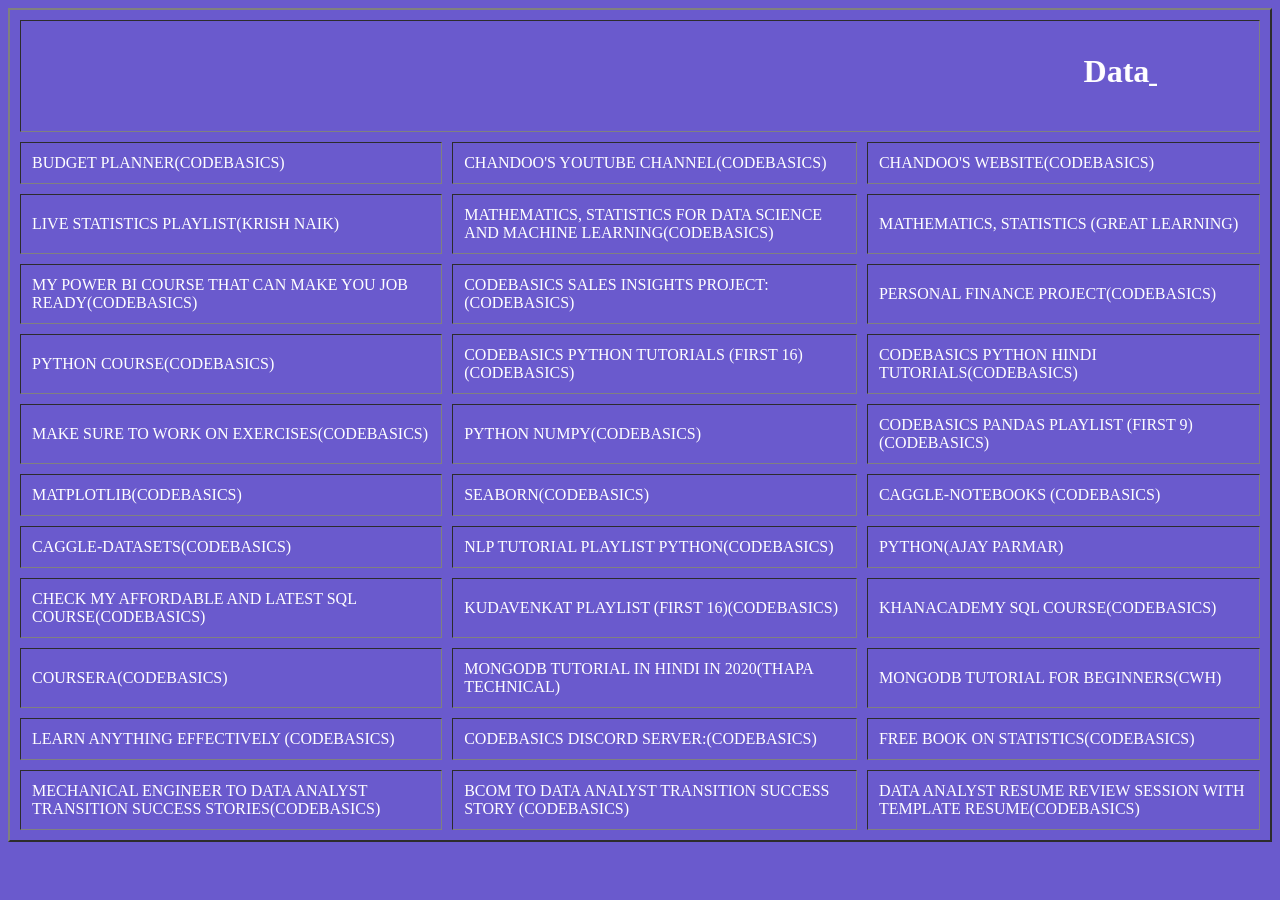
<file: DA_Prepration/index.html>
﻿<!doctype html>

<html>
<head>

<title> Data_Analyst_Preparation </title>
<meta http-equiv="Content-Type" content="text/html; charset=utf-8" />
<style type="text/css">

body {background-color:SlateBlue ;
}
h1 {color: white;}
td {color: white;}
h1 {bold;}
h3 {white}

</style>

</head>

<body> 


</body>


<table  align="center"  border="2" cellpadding="11" cellspacing="10">

<tr>
<th colspan="5"> <h1> <marquee width = "85%">Data_Analyst_Preparation Praveen Kumar Singh Lucknow Uttar Pradesh, Email. praveensingh.dsm@live.com   </marquee> </h1> </th>
</tr>

<! Week 1 and 2: Excel and Statistics>

<tr>
<td><a href="https://www.vertex42.com/ExcelTemplates/budgets.html" target="New" style="text-decoration:none; color: white;"> BUDGET PLANNER(CODEBASICS) </td>
<td><a href="https://www.youtube.com/channel/UC8uU_wruBMHeeRma49dtZKA" target="New" style="text-decoration:none; color: white;"> CHANDOO'S YOUTUBE CHANNEL(CODEBASICS) </td>
<td><a href="https://chandoo.org/" target="New" style="text-decoration:none; color: white;"> CHANDOO'S WEBSITE(CODEBASICS) </td>

</tr>

<tr>
<td><a href="https://www.youtube.com/watch?v=11unm2hmvOQ&list=PLZoTAELRMXVMgtxAboeAx-D9qbnY94Yay" target="New" style="text-decoration:none; color: white;"> LIVE STATISTICS PLAYLIST(KRISH NAIK) </td>
<td><a href="https://www.youtube.com/watch?v=uzDO-wnDY7w&list=PLPbgcxheSpE3Aba8g3hVxl0gcocgQpLoA" target="New" style="text-decoration:none; color: white;"> MATHEMATICS, STATISTICS FOR DATA SCIENCE AND MACHINE LEARNING(CODEBASICS) </td>
<td><a href="https://www.youtube.com/watch?v=innk6tpRCW0" target="New" style="text-decoration:none; color: white;"> MATHEMATICS, STATISTICS (GREAT LEARNING) </td>

</tr>



<!Week 3, 4, 5: BI tools>

<tr>
<td><a href="https://codebasics.io/courses/power-bi-data-analysis-with-end-to-end-project" target="New" style="text-decoration:none; color: white;">MY POWER BI COURSE THAT CAN MAKE YOU JOB READY(CODEBASICS) </td>
<td><a href="https://www.youtube.com/playlist?list=PLeo1K3hjS3uva8pk1FI3iK9kCOKQdz1I9" target="New" style="text-decoration:none; color: white;"> CODEBASICS SALES INSIGHTS PROJECT: (CODEBASICS) </td>
<td><a href="https://www.youtube.com/watch?v=pqSoCa2NGj4" target="New" style="text-decoration:none; color: white;"> PERSONAL FINANCE PROJECT(CODEBASICS) </td>

</tr>



<!Week 6 and 7: Python>

<tr>
<td><a href="https://codebasics.io/courses/python-for-beginner-and-intermediate-learners" target="New" style="text-decoration:none; color: white;"> PYTHON COURSE(CODEBASICS) </td>
<td> <a href="https://www.youtube.com/playlist?list=PLeo1K3hjS3uv5U-Lmlnucd7gqF-3ehIh0" target="New" style="text-decoration:none; color: white;">CODEBASICS PYTHON TUTORIALS (FIRST 16)(CODEBASICS)
<td><a href="https://www.youtube.com/playlist?list=PLPbgcxheSpE1DJKfdko58_AIZRIT0TjpO" target="New" style="text-decoration:none; color: white;"> CODEBASICS PYTHON HINDI TUTORIALS(CODEBASICS)</td>
</tr>

<!Week 8, 9: Numpy, Pandas, Data Visualization Libraries>

<tr>
<td> <a href="https://github.com/codebasics/py/tree/master/Basics/Hindi" target="New" style="text-decoration:none; color: white;">MAKE SURE TO WORK ON EXERCISES(CODEBASICS) </td>
<td><a href="https://codebasics.io/courses/python-for-beginner-and-intermediate-learners" target="New" style="text-decoration:none; color: white;"> PYTHON NUMPY(CODEBASICS) </td>
<td><a href="https://www.youtube.com/playlist?list=PLeo1K3hjS3uuASpe-1LjfG5f14Bnozjwy" target="New" style="text-decoration:none; color: white;"> CODEBASICS PANDAS PLAYLIST (FIRST 9)(CODEBASICS) </td>
</tr>


<tr>
<td><a href="https://www.youtube.com/playlist?list=PL93zkmpfa3gVcFXZKVG9eRRT_V1vtR2EF" target="New" style="text-decoration:none; color: white;"> MATPLOTLIB(CODEBASICS) </td>
<td><a href="https://www.youtube.com/playlist?list=PLJIOr9Je9wzHT-ptgfelpt2Nyx4VGX_j9" target="New" style="text-decoration:none; color: white;"> SEABORN(CODEBASICS) </td>
<td><a href="https://www.kaggle.com/code" target="New" style="text-decoration:none; color: white;"> CAGGLE-NOTEBOOKS (CODEBASICS) </td>
</tr>

<tr>
<td><a href="https://www.kaggle.com/code" target="New" style="text-decoration:none; color: white;"> CAGGLE-DATASETS(CODEBASICS) </td>
<td><a href="https://www.youtube.com/playlist?list=PLeo1K3hjS3uuvuAXhYjV2lMEShq2UYSwX" target="New" style="text-decoration:none; color: white;"> NLP TUTORIAL PLAYLIST PYTHON(CODEBASICS) </td>
<td><a href="https://www.youtube.com/playlist?list=PL93zkmpfa3gVcFXZKVG9eRRT_V1vtR2EF" target="New" style="text-decoration:none; color: white;"> PYTHON(AJAY PARMAR) </td>
</tr>

<!Week 10, 11, 12: SQL & MongoDB>

<tr>
<td> <a href="https://codebasics.io/courses/sql-beginner-to-advanced-for-data-professionals" target="New" style="text-decoration:none; color: white;">CHECK MY AFFORDABLE AND LATEST SQL COURSE(CODEBASICS) </td>
<td><a href="https://www.youtube.com/playlist?list=PL08903FB7ACA1C2FB" target="New" style="text-decoration:none; color: white;"> KUDAVENKAT PLAYLIST (FIRST 16)(CODEBASICS) </td>
<td><a href="https://www.khanacademy.org/computing/computer-programming/sql" target="New" style="text-decoration:none; color: white;"> KHANACADEMY SQL COURSE(CODEBASICS) </td>
</tr>


<tr>
<td> <a href="https://www.coursera.org/learn/introduction-mongodb" target="New" style="text-decoration:none; color: white;">COURSERA(CODEBASICS) </td>
<td><a href="https://www.youtube.com/playlist?list=PLwGdqUZWnOp1P9xSsJg7g3AY0CUjs-WOa" target="New" style="text-decoration:none; color: white;">MONGODB TUTORIAL IN HINDI IN 2020(THAPA TECHNICAL) </td>
<td><a href="https://www.youtube.com/watch?v=oSIv-E60NiU" target="New" style="text-decoration:none; color: white;"> MONGODB TUTORIAL FOR BEGINNERS(CWH) </td>
</tr>

<!Soft skills>
<tr>
<td> <a href="https://www.youtube.com/watch?v=yZFrSDjRvjk" target="New" style="text-decoration:none; color: white;">LEARN ANYTHING EFFECTIVELY (CODEBASICS) </td>
<td><a href="https://discord.com/invite/r42Kbuk" target="New" style="text-decoration:none; color: white;">CODEBASICS DISCORD SERVER:(CODEBASICS) </td>
<!Books and other resources>
<td><a href="http://greenteapress.com/thinkstats/thinkstats.pdf" target="New" style="text-decoration:none; color: white;"> FREE BOOK ON STATISTICS(CODEBASICS) </td>
</tr>


<tr>
<td><a href="https://youtu.be/34-RThWWRHM https://www.youtube.com/watch?" target="New" style="text-decoration:none; color: white;"> MECHANICAL ENGINEER TO DATA ANALYST TRANSITION SUCCESS STORIES(CODEBASICS) </td>
<td><a href="https://youtu.be/lqEzYDuTnvU" target="New" style="text-decoration:none; color: white;"> BCOM TO DATA ANALYST TRANSITION SUCCESS STORY (CODEBASICS) </td>
<!Resume Guidance>
<td><a href=https://www.youtube.com/watch?v=YKPFQUvckU0" target="New" style="text-decoration:none; color: white;"> DATA ANALYST RESUME REVIEW SESSION WITH TEMPLATE RESUME(CODEBASICS) </td>
</tr>

</table>

</body>
</html>
</file>
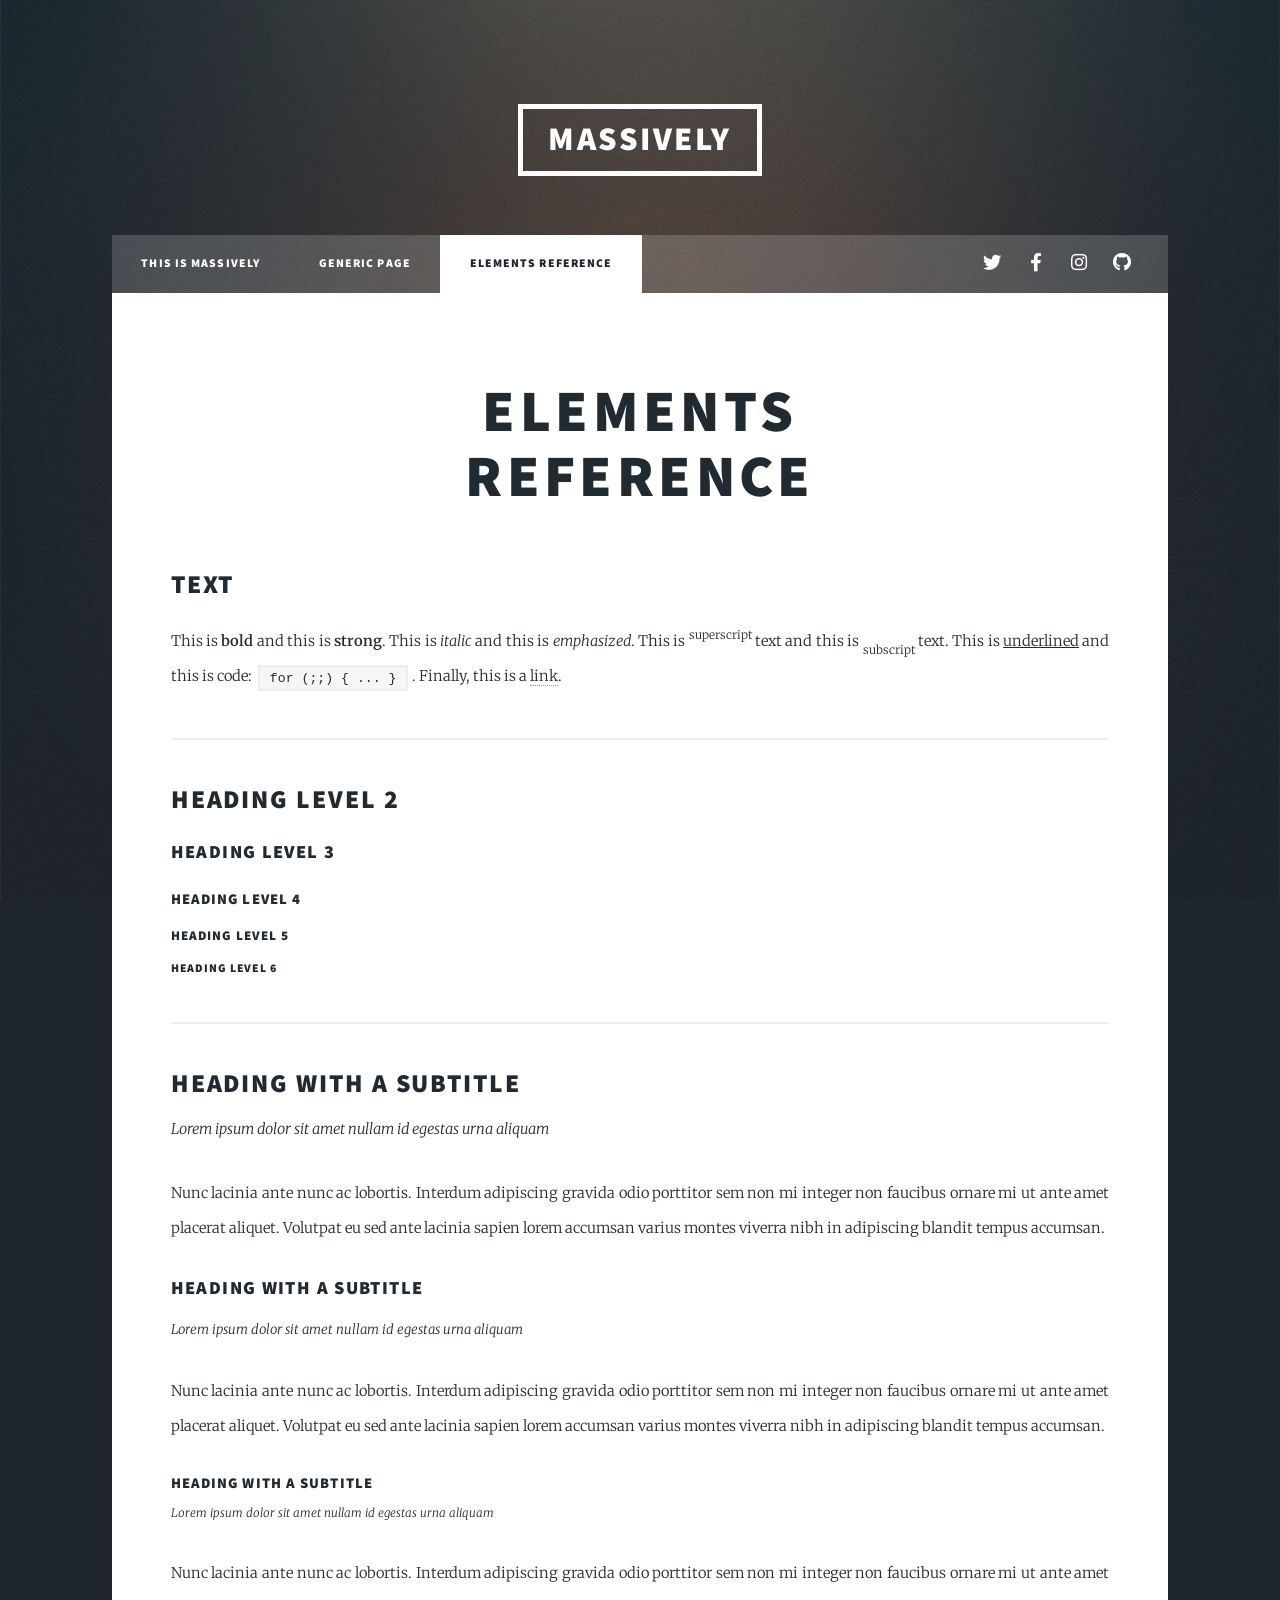
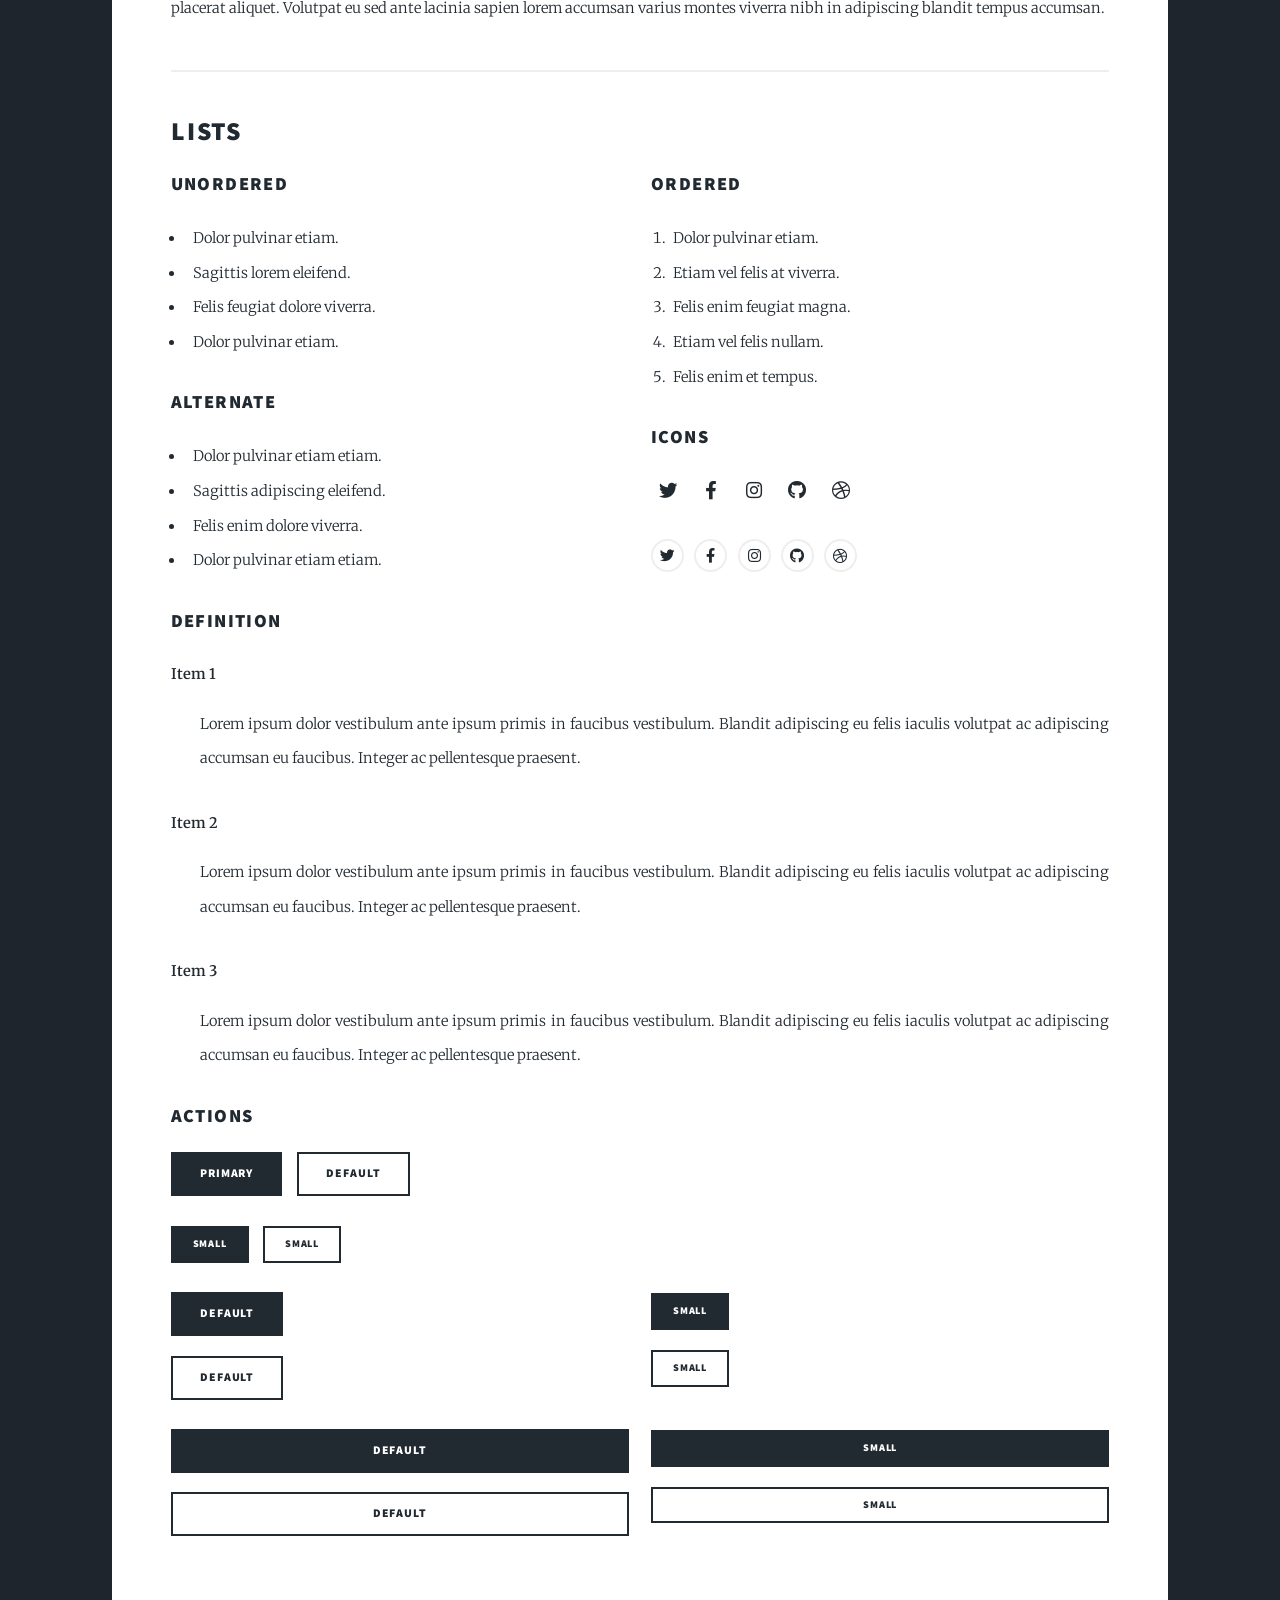
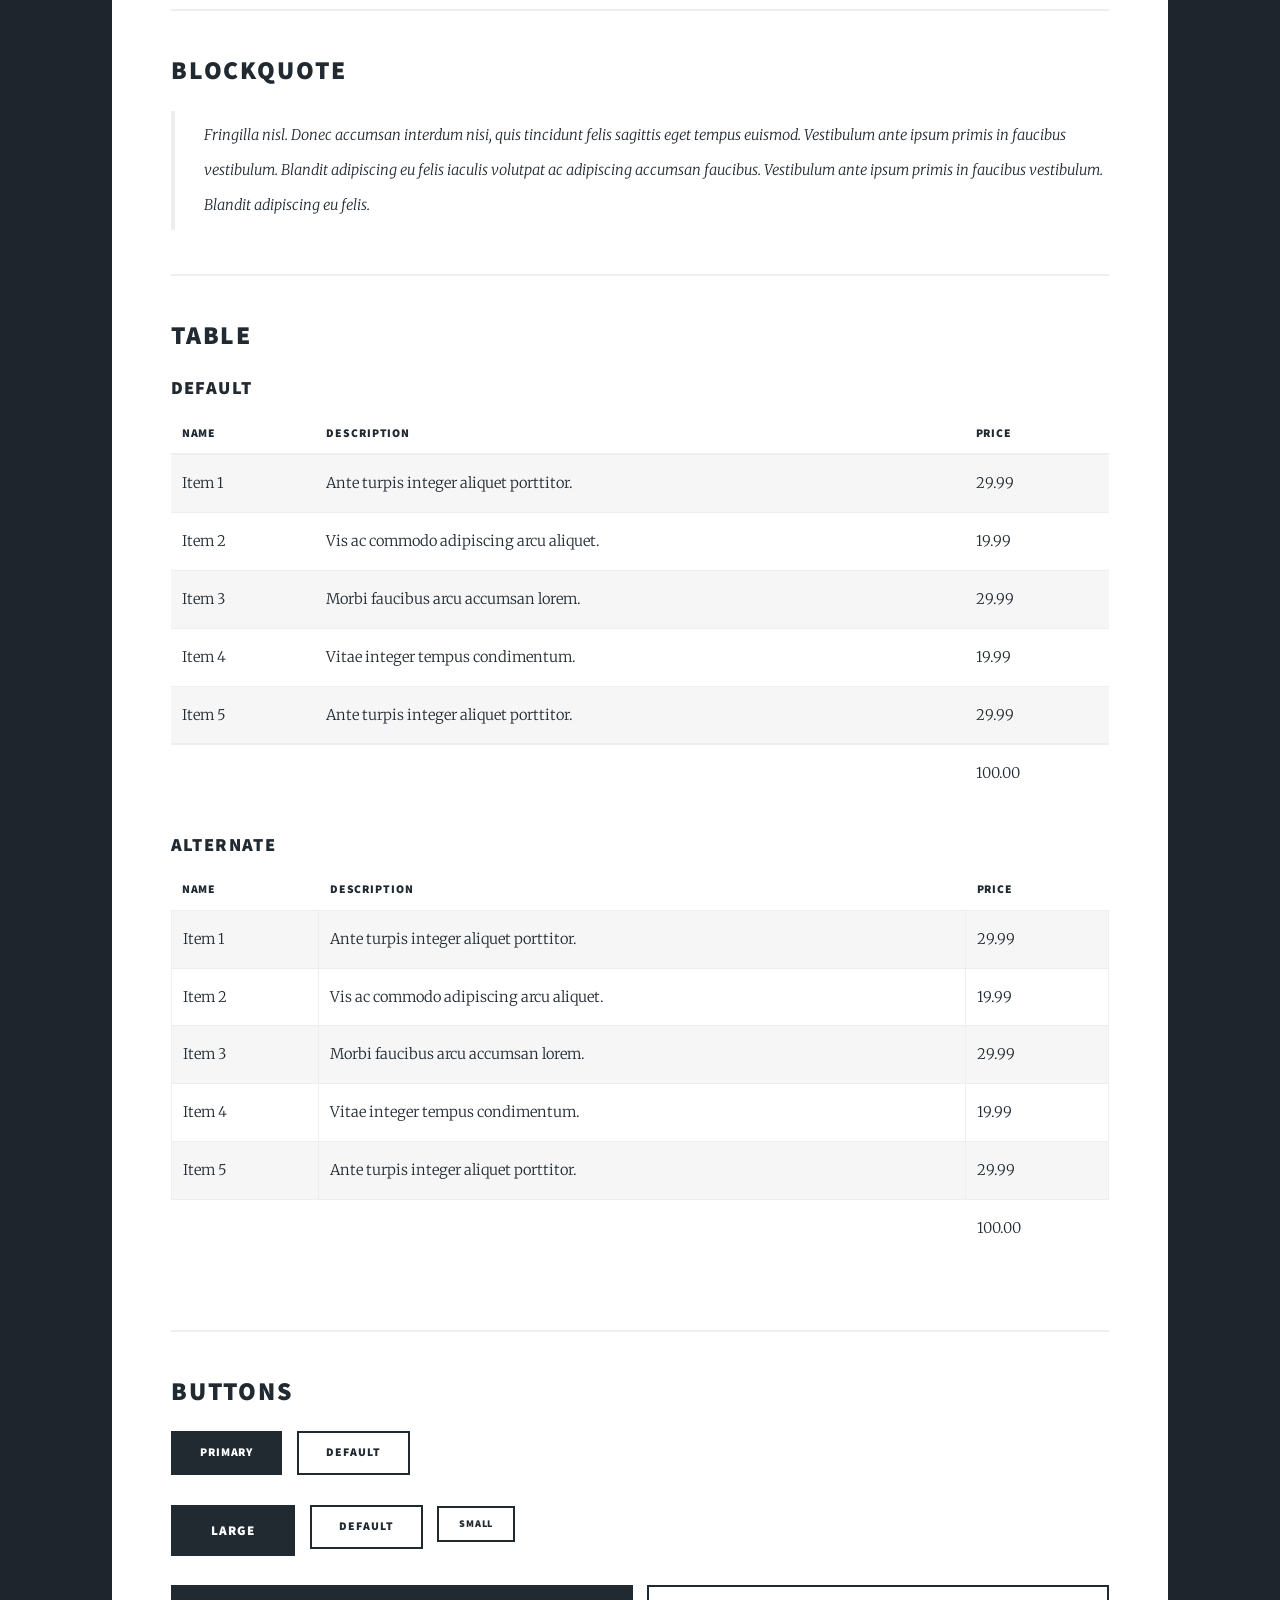
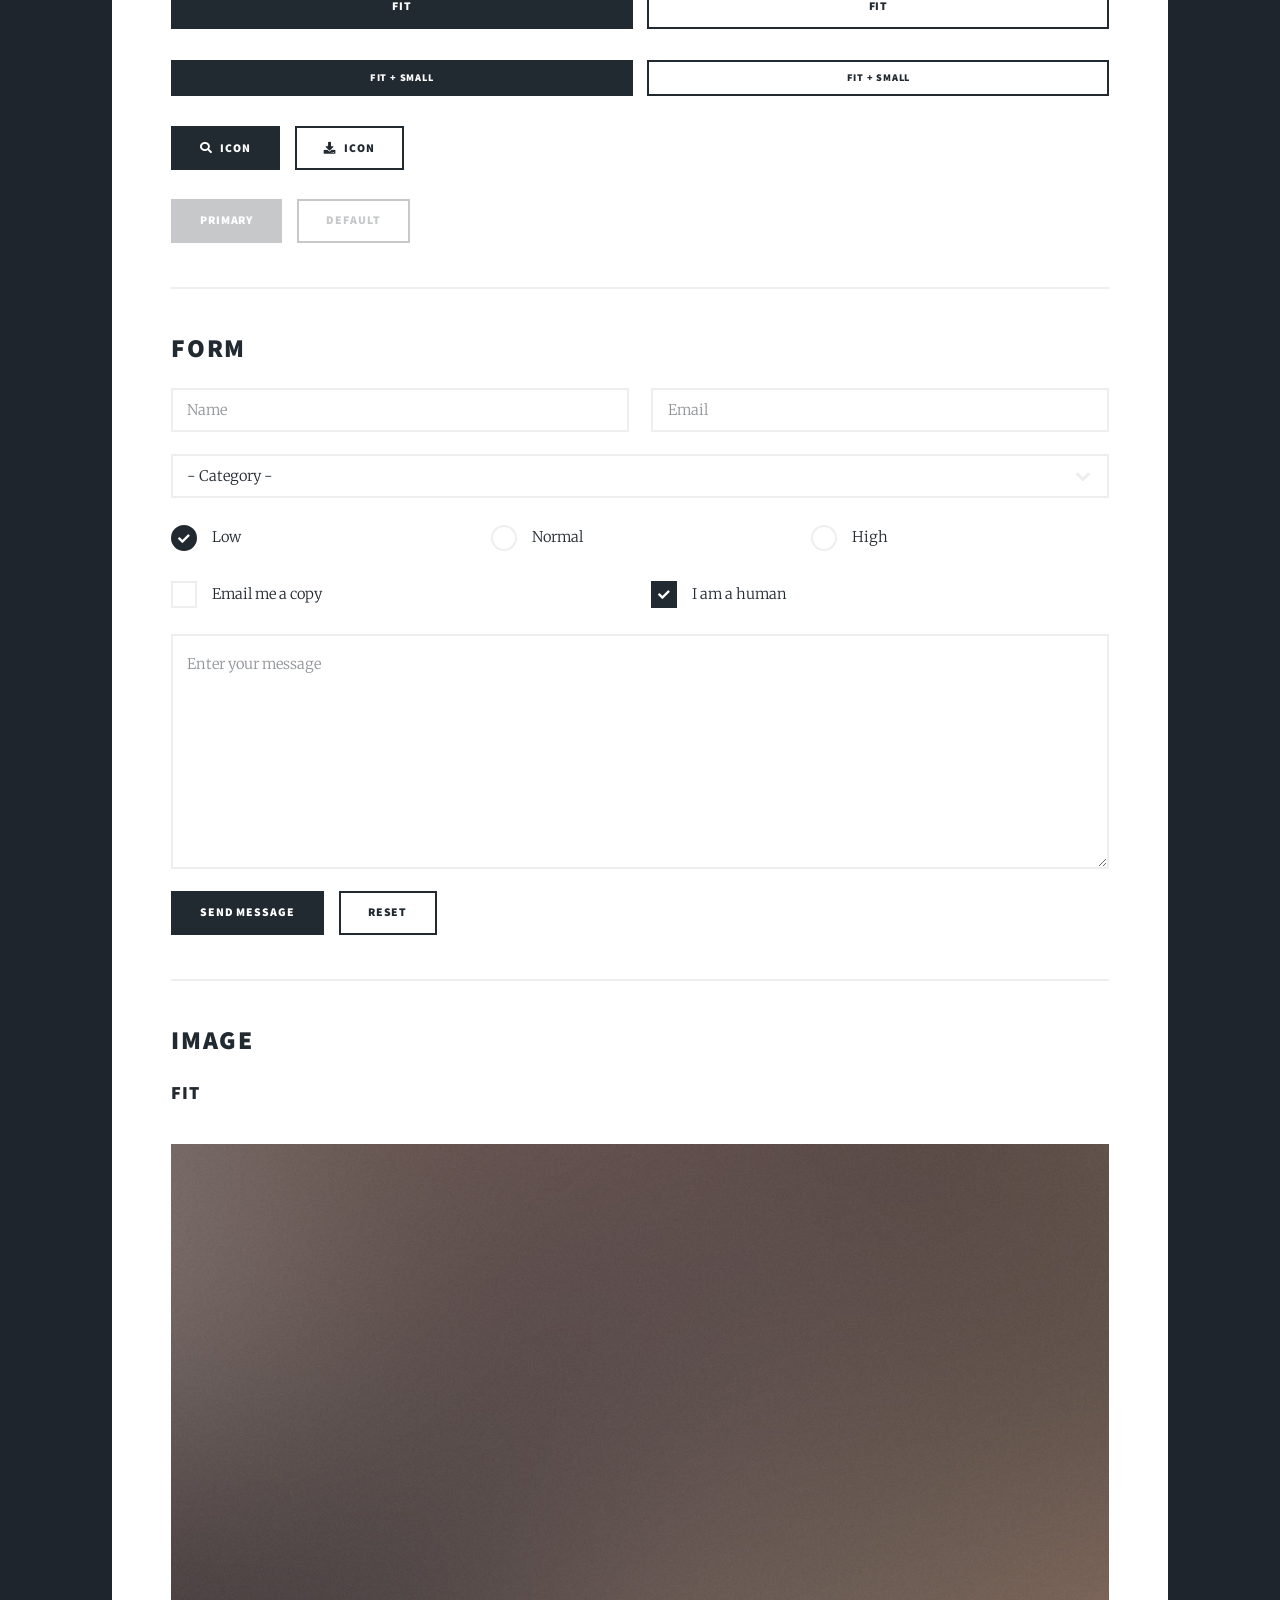
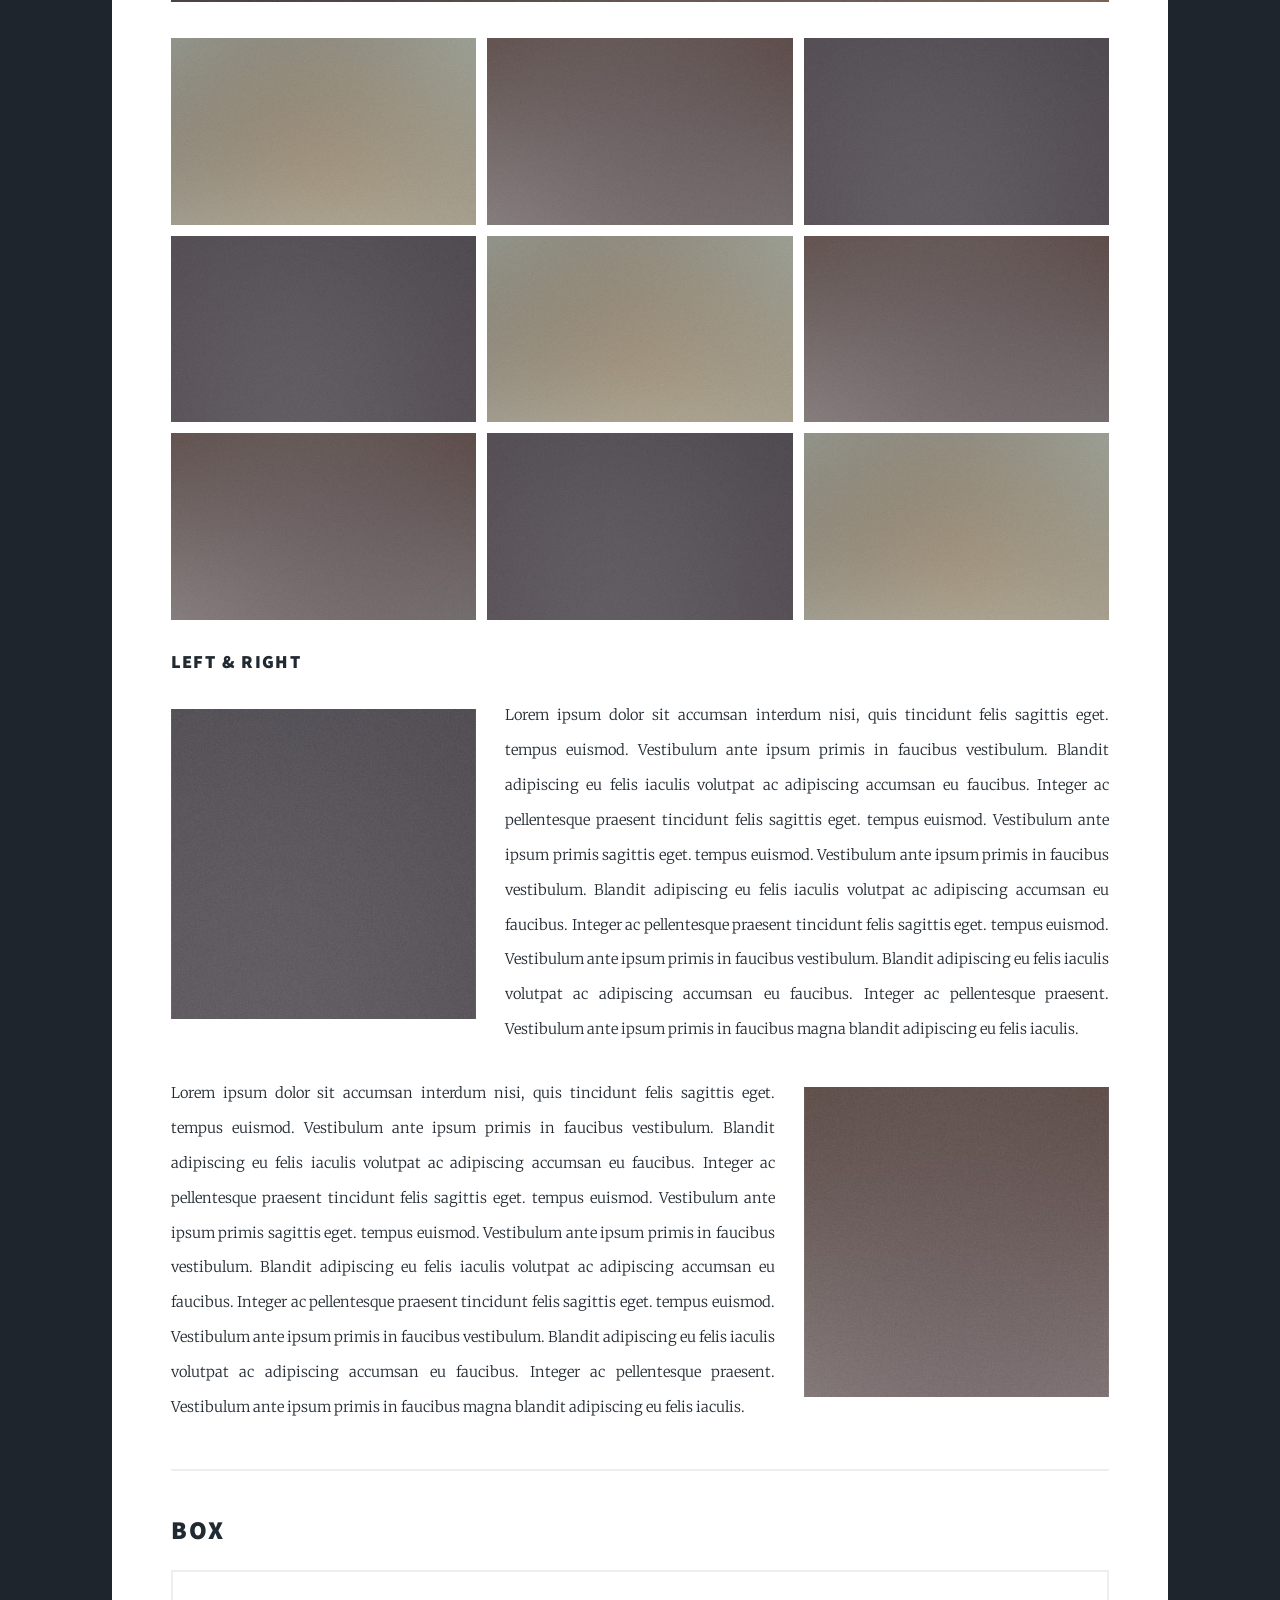
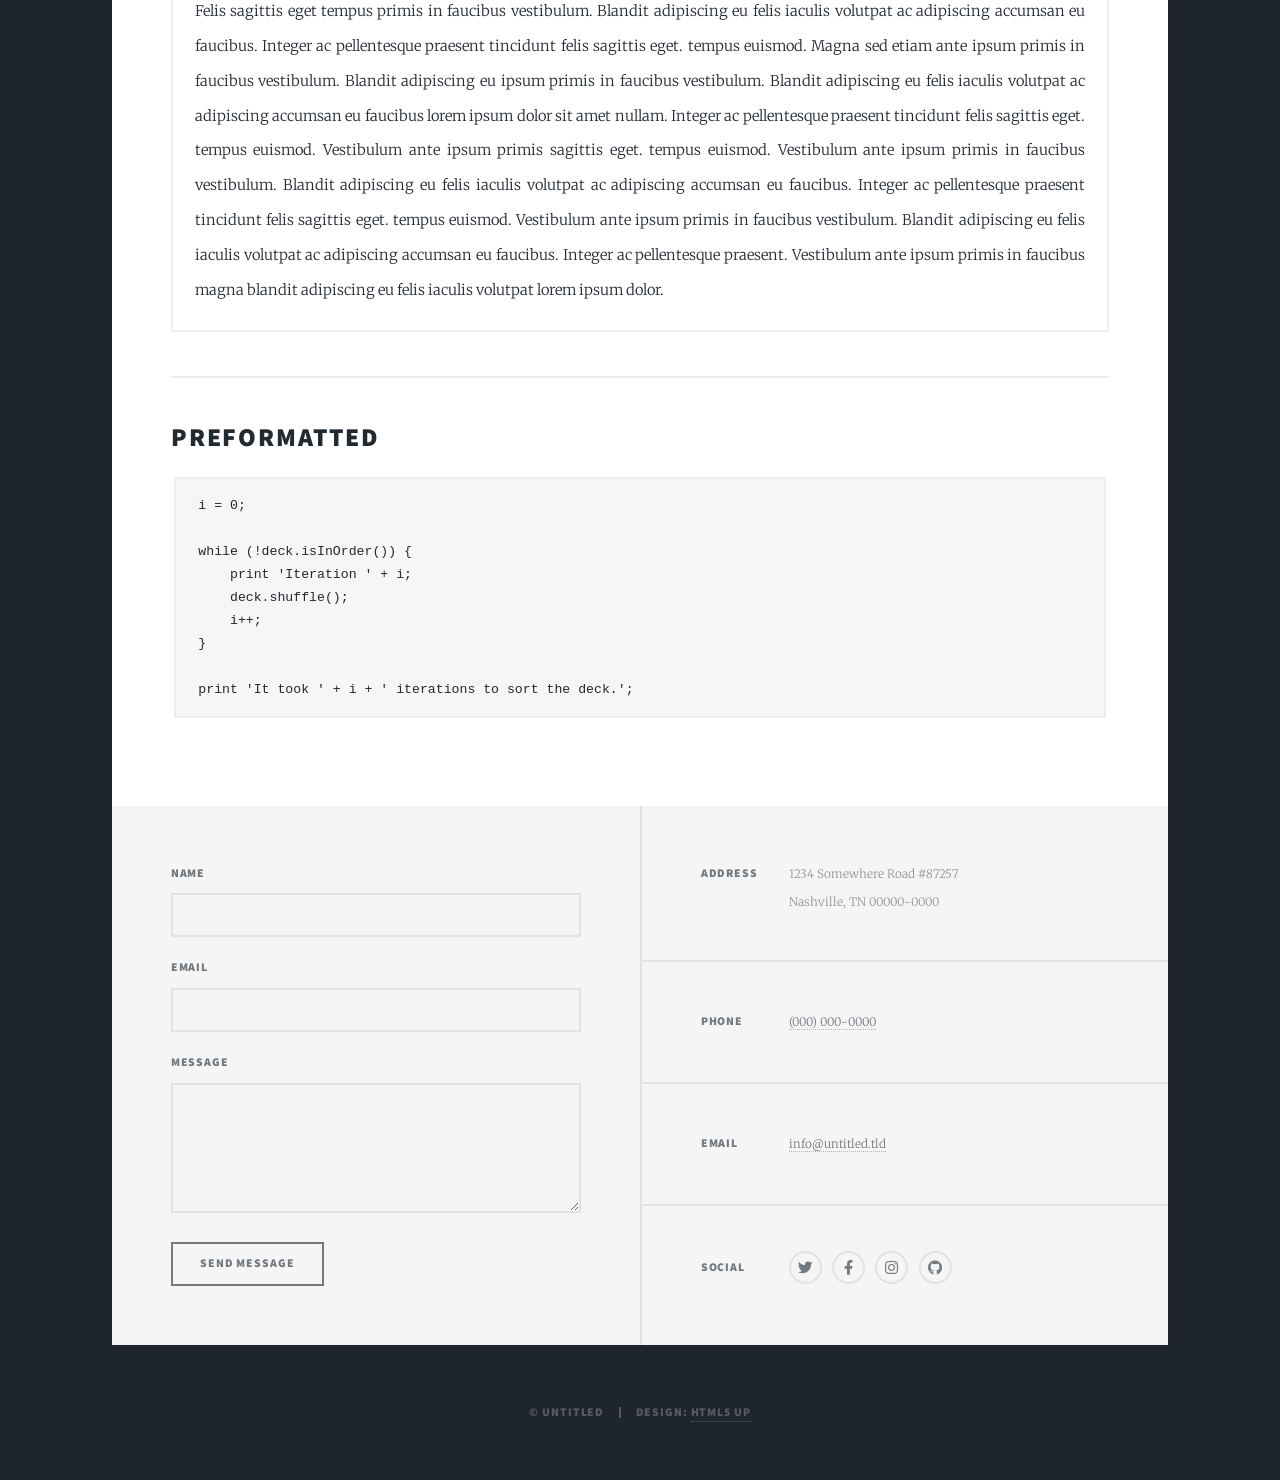
<file: elements.html>
<!DOCTYPE HTML>
<!--
	Massively by HTML5 UP
	html5up.net | @ajlkn
	Free for personal and commercial use under the CCA 3.0 license (html5up.net/license)
-->
<html>
	<head>
		<title>Elements Reference - Massively by HTML5 UP</title>
		<meta charset="utf-8" />
		<meta name="viewport" content="width=device-width, initial-scale=1, user-scalable=no" />
		<link rel="stylesheet" href="assets/css/main.css" />
		<noscript><link rel="stylesheet" href="assets/css/noscript.css" /></noscript>
	</head>
	<body class="is-preload">

		<!-- Wrapper -->
			<div id="wrapper">

				<!-- Header -->
					<header id="header">
						<a href="index.html" class="logo">Massively</a>
					</header>

				<!-- Nav -->
					<nav id="nav">
						<ul class="links">
							<li><a href="index.html">This is Massively</a></li>
							<li><a href="generic.html">Generic Page</a></li>
							<li class="active"><a href="elements.html">Elements Reference</a></li>
						</ul>
						<ul class="icons">
							<li><a href="#" class="icon brands fa-twitter"><span class="label">Twitter</span></a></li>
							<li><a href="#" class="icon brands fa-facebook-f"><span class="label">Facebook</span></a></li>
							<li><a href="#" class="icon brands fa-instagram"><span class="label">Instagram</span></a></li>
							<li><a href="#" class="icon brands fa-github"><span class="label">GitHub</span></a></li>
						</ul>
					</nav>

				<!-- Main -->
					<div id="main">

						<!-- Post -->
							<section class="post">
								<header class="major">
									<h1>Elements<br />
									Reference</h1>
								</header>

								<!-- Text stuff -->
									<h2>Text</h2>
									<p>This is <b>bold</b> and this is <strong>strong</strong>. This is <i>italic</i> and this is <em>emphasized</em>.
									This is <sup>superscript</sup> text and this is <sub>subscript</sub> text.
									This is <u>underlined</u> and this is code: <code>for (;;) { ... }</code>.
									Finally, this is a <a href="#">link</a>.</p>
									<hr />
									<h2>Heading Level 2</h2>
									<h3>Heading Level 3</h3>
									<h4>Heading Level 4</h4>
									<h5>Heading Level 5</h5>
									<h6>Heading Level 6</h6>
									<hr />
									<header>
										<h2>Heading with a Subtitle</h2>
										<p>Lorem ipsum dolor sit amet nullam id egestas urna aliquam</p>
									</header>
									<p>Nunc lacinia ante nunc ac lobortis. Interdum adipiscing gravida odio porttitor sem non mi integer non faucibus ornare mi ut ante amet placerat aliquet. Volutpat eu sed ante lacinia sapien lorem accumsan varius montes viverra nibh in adipiscing blandit tempus accumsan.</p>
									<header>
										<h3>Heading with a Subtitle</h3>
										<p>Lorem ipsum dolor sit amet nullam id egestas urna aliquam</p>
									</header>
									<p>Nunc lacinia ante nunc ac lobortis. Interdum adipiscing gravida odio porttitor sem non mi integer non faucibus ornare mi ut ante amet placerat aliquet. Volutpat eu sed ante lacinia sapien lorem accumsan varius montes viverra nibh in adipiscing blandit tempus accumsan.</p>
									<header>
										<h4>Heading with a Subtitle</h4>
										<p>Lorem ipsum dolor sit amet nullam id egestas urna aliquam</p>
									</header>
									<p>Nunc lacinia ante nunc ac lobortis. Interdum adipiscing gravida odio porttitor sem non mi integer non faucibus ornare mi ut ante amet placerat aliquet. Volutpat eu sed ante lacinia sapien lorem accumsan varius montes viverra nibh in adipiscing blandit tempus accumsan.</p>

									<hr />

								<!-- Lists -->
									<h2>Lists</h2>
									<div class="row">
										<div class="col-6 col-12-small">

											<h3>Unordered</h3>
											<ul>
												<li>Dolor pulvinar etiam.</li>
												<li>Sagittis lorem eleifend.</li>
												<li>Felis feugiat dolore viverra.</li>
												<li>Dolor pulvinar etiam.</li>
											</ul>

											<h3>Alternate</h3>
											<ul class="alt">
												<li>Dolor pulvinar etiam etiam.</li>
												<li>Sagittis adipiscing eleifend.</li>
												<li>Felis enim dolore viverra.</li>
												<li>Dolor pulvinar etiam etiam.</li>
											</ul>

										</div>
										<div class="col-6 col-12-small">

											<h3>Ordered</h3>
											<ol>
												<li>Dolor pulvinar etiam.</li>
												<li>Etiam vel felis at viverra.</li>
												<li>Felis enim feugiat magna.</li>
												<li>Etiam vel felis nullam.</li>
												<li>Felis enim et tempus.</li>
											</ol>

											<h3>Icons</h3>
											<ul class="icons">
												<li><a href="#" class="icon brands fa-twitter"><span class="label">Twitter</span></a></li>
												<li><a href="#" class="icon brands fa-facebook-f"><span class="label">Facebook</span></a></li>
												<li><a href="#" class="icon brands fa-instagram"><span class="label">Instagram</span></a></li>
												<li><a href="#" class="icon brands fa-github"><span class="label">Github</span></a></li>
												<li><a href="#" class="icon brands fa-dribbble"><span class="label">Dribbble</span></a></li>
											</ul>
											<ul class="icons alt">
												<li><a href="#" class="icon brands alt fa-twitter"><span class="label">Twitter</span></a></li>
												<li><a href="#" class="icon brands alt fa-facebook-f"><span class="label">Facebook</span></a></li>
												<li><a href="#" class="icon brands alt fa-instagram"><span class="label">Instagram</span></a></li>
												<li><a href="#" class="icon brands alt fa-github"><span class="label">Github</span></a></li>
												<li><a href="#" class="icon brands alt fa-dribbble"><span class="label">Dribbble</span></a></li>
											</ul>

										</div>
									</div>
									<h3>Definition</h3>
									<dl>
										<dt>Item 1</dt>
										<dd>
											<p>Lorem ipsum dolor vestibulum ante ipsum primis in faucibus vestibulum. Blandit adipiscing eu felis iaculis volutpat ac adipiscing accumsan eu faucibus. Integer ac pellentesque praesent.</p>
										</dd>
										<dt>Item 2</dt>
										<dd>
											<p>Lorem ipsum dolor vestibulum ante ipsum primis in faucibus vestibulum. Blandit adipiscing eu felis iaculis volutpat ac adipiscing accumsan eu faucibus. Integer ac pellentesque praesent.</p>
										</dd>
										<dt>Item 3</dt>
										<dd>
											<p>Lorem ipsum dolor vestibulum ante ipsum primis in faucibus vestibulum. Blandit adipiscing eu felis iaculis volutpat ac adipiscing accumsan eu faucibus. Integer ac pellentesque praesent.</p>
										</dd>
									</dl>

									<h3>Actions</h3>
									<ul class="actions">
										<li><a href="#" class="button primary">Primary</a></li>
										<li><a href="#" class="button">Default</a></li>
									</ul>
									<ul class="actions small">
										<li><a href="#" class="button primary small">Small</a></li>
										<li><a href="#" class="button small">Small</a></li>
									</ul>
									<div class="row">
										<div class="col-6 col-12-small">
											<ul class="actions stacked">
												<li><a href="#" class="button primary">Default</a></li>
												<li><a href="#" class="button">Default</a></li>
											</ul>
										</div>
										<div class="col-6 col-12-small">
											<ul class="actions stacked">
												<li><a href="#" class="button primary small">Small</a></li>
												<li><a href="#" class="button small">Small</a></li>
											</ul>
										</div>
									</div>
									<div class="row">
										<div class="col-6 col-12-small">
											<ul class="actions stacked">
												<li><a href="#" class="button primary fit">Default</a></li>
												<li><a href="#" class="button fit">Default</a></li>
											</ul>
										</div>
										<div class="col-6 col-12-small">
											<ul class="actions stacked">
												<li><a href="#" class="button primary small fit">Small</a></li>
												<li><a href="#" class="button small fit">Small</a></li>
											</ul>
										</div>
									</div>

									<hr />

								<!-- Blockquote -->
									<h2>Blockquote</h2>
									<blockquote>Fringilla nisl. Donec accumsan interdum nisi, quis tincidunt felis sagittis eget tempus euismod. Vestibulum ante ipsum primis in faucibus vestibulum. Blandit adipiscing eu felis iaculis volutpat ac adipiscing accumsan faucibus. Vestibulum ante ipsum primis in faucibus vestibulum. Blandit adipiscing eu felis.</blockquote>

									<hr />

								<!-- Table -->
									<h2>Table</h2>

									<h3>Default</h3>
									<div class="table-wrapper">
										<table>
											<thead>
												<tr>
													<th>Name</th>
													<th>Description</th>
													<th>Price</th>
												</tr>
											</thead>
											<tbody>
												<tr>
													<td>Item 1</td>
													<td>Ante turpis integer aliquet porttitor.</td>
													<td>29.99</td>
												</tr>
												<tr>
													<td>Item 2</td>
													<td>Vis ac commodo adipiscing arcu aliquet.</td>
													<td>19.99</td>
												</tr>
												<tr>
													<td>Item 3</td>
													<td> Morbi faucibus arcu accumsan lorem.</td>
													<td>29.99</td>
												</tr>
												<tr>
													<td>Item 4</td>
													<td>Vitae integer tempus condimentum.</td>
													<td>19.99</td>
												</tr>
												<tr>
													<td>Item 5</td>
													<td>Ante turpis integer aliquet porttitor.</td>
													<td>29.99</td>
												</tr>
											</tbody>
											<tfoot>
												<tr>
													<td colspan="2"></td>
													<td>100.00</td>
												</tr>
											</tfoot>
										</table>
									</div>

									<h3>Alternate</h3>
									<div class="table-wrapper">
										<table class="alt">
											<thead>
												<tr>
													<th>Name</th>
													<th>Description</th>
													<th>Price</th>
												</tr>
											</thead>
											<tbody>
												<tr>
													<td>Item 1</td>
													<td>Ante turpis integer aliquet porttitor.</td>
													<td>29.99</td>
												</tr>
												<tr>
													<td>Item 2</td>
													<td>Vis ac commodo adipiscing arcu aliquet.</td>
													<td>19.99</td>
												</tr>
												<tr>
													<td>Item 3</td>
													<td> Morbi faucibus arcu accumsan lorem.</td>
													<td>29.99</td>
												</tr>
												<tr>
													<td>Item 4</td>
													<td>Vitae integer tempus condimentum.</td>
													<td>19.99</td>
												</tr>
												<tr>
													<td>Item 5</td>
													<td>Ante turpis integer aliquet porttitor.</td>
													<td>29.99</td>
												</tr>
											</tbody>
											<tfoot>
												<tr>
													<td colspan="2"></td>
													<td>100.00</td>
												</tr>
											</tfoot>
										</table>
									</div>

									<hr />

								<!-- Buttons -->
									<h2>Buttons</h2>
									<ul class="actions">
										<li><a href="#" class="button primary">Primary</a></li>
										<li><a href="#" class="button">Default</a></li>
									</ul>
									<ul class="actions">
										<li><a href="#" class="button primary large">Large</a></li>
										<li><a href="#" class="button">Default</a></li>
										<li><a href="#" class="button small">Small</a></li>
									</ul>
									<ul class="actions fit">
										<li><a href="#" class="button primary fit">Fit</a></li>
										<li><a href="#" class="button fit">Fit</a></li>
									</ul>
									<ul class="actions fit small">
										<li><a href="#" class="button primary fit small">Fit + Small</a></li>
										<li><a href="#" class="button fit small">Fit + Small</a></li>
									</ul>
									<ul class="actions">
										<li><a href="#" class="button primary icon solid fa-search">Icon</a></li>
										<li><a href="#" class="button icon solid fa-download">Icon</a></li>
									</ul>
									<ul class="actions">
										<li><span class="button primary disabled">Primary</span></li>
										<li><span class="button disabled">Default</span></li>
									</ul>

									<hr />

								<!-- Form -->
									<h2>Form</h2>

									<form method="post" action="#">
										<div class="row gtr-uniform">
											<div class="col-6 col-12-xsmall">
												<input type="text" name="demo-name" id="demo-name" value="" placeholder="Name" />
											</div>
											<div class="col-6 col-12-xsmall">
												<input type="email" name="demo-email" id="demo-email" value="" placeholder="Email" />
											</div>
											<!-- Break -->
											<div class="col-12">
												<select name="demo-category" id="demo-category">
													<option value="">- Category -</option>
													<option value="1">Manufacturing</option>
													<option value="1">Shipping</option>
													<option value="1">Administration</option>
													<option value="1">Human Resources</option>
												</select>
											</div>
											<!-- Break -->
											<div class="col-4 col-12-small">
												<input type="radio" id="demo-priority-low" name="demo-priority" checked>
												<label for="demo-priority-low">Low</label>
											</div>
											<div class="col-4 col-12-small">
												<input type="radio" id="demo-priority-normal" name="demo-priority">
												<label for="demo-priority-normal">Normal</label>
											</div>
											<div class="col-4 col-12-small">
												<input type="radio" id="demo-priority-high" name="demo-priority">
												<label for="demo-priority-high">High</label>
											</div>
											<!-- Break -->
											<div class="col-6 col-12-small">
												<input type="checkbox" id="demo-copy" name="demo-copy">
												<label for="demo-copy">Email me a copy</label>
											</div>
											<div class="col-6 col-12-small">
												<input type="checkbox" id="demo-human" name="demo-human" checked>
												<label for="demo-human">I am a human</label>
											</div>
											<!-- Break -->
											<div class="col-12">
												<textarea name="demo-message" id="demo-message" placeholder="Enter your message" rows="6"></textarea>
											</div>
											<!-- Break -->
											<div class="col-12">
												<ul class="actions">
													<li><input type="submit" value="Send Message" class="primary" /></li>
													<li><input type="reset" value="Reset" /></li>
												</ul>
											</div>
										</div>
									</form>

									<hr />

								<!-- Image -->
									<h2>Image</h2>

									<h3>Fit</h3>
									<span class="image fit"><img src="images/pic01.jpg" alt="" /></span>
									<div class="box alt">
										<div class="row gtr-50 gtr-uniform">
											<div class="col-4"><span class="image fit"><img src="images/pic02.jpg" alt="" /></span></div>
											<div class="col-4"><span class="image fit"><img src="images/pic03.jpg" alt="" /></span></div>
											<div class="col-4"><span class="image fit"><img src="images/pic04.jpg" alt="" /></span></div>
											<!-- Break -->
											<div class="col-4"><span class="image fit"><img src="images/pic04.jpg" alt="" /></span></div>
											<div class="col-4"><span class="image fit"><img src="images/pic02.jpg" alt="" /></span></div>
											<div class="col-4"><span class="image fit"><img src="images/pic03.jpg" alt="" /></span></div>
											<!-- Break -->
											<div class="col-4"><span class="image fit"><img src="images/pic03.jpg" alt="" /></span></div>
											<div class="col-4"><span class="image fit"><img src="images/pic04.jpg" alt="" /></span></div>
											<div class="col-4"><span class="image fit"><img src="images/pic02.jpg" alt="" /></span></div>
										</div>
									</div>

									<h3>Left &amp; Right</h3>
									<p><span class="image left"><img src="images/pic08.jpg" alt="" /></span>Lorem ipsum dolor sit accumsan interdum nisi, quis tincidunt felis sagittis eget. tempus euismod. Vestibulum ante ipsum primis in faucibus vestibulum. Blandit adipiscing eu felis iaculis volutpat ac adipiscing accumsan eu faucibus. Integer ac pellentesque praesent tincidunt felis sagittis eget. tempus euismod. Vestibulum ante ipsum primis sagittis eget. tempus euismod. Vestibulum ante ipsum primis in faucibus vestibulum. Blandit adipiscing eu felis iaculis volutpat ac adipiscing accumsan eu faucibus. Integer ac pellentesque praesent tincidunt felis sagittis eget. tempus euismod. Vestibulum ante ipsum primis in faucibus vestibulum. Blandit adipiscing eu felis iaculis volutpat ac adipiscing accumsan eu faucibus. Integer ac pellentesque praesent. Vestibulum ante ipsum primis in faucibus magna blandit adipiscing eu felis iaculis.</p>
									<p><span class="image right"><img src="images/pic09.jpg" alt="" /></span>Lorem ipsum dolor sit accumsan interdum nisi, quis tincidunt felis sagittis eget. tempus euismod. Vestibulum ante ipsum primis in faucibus vestibulum. Blandit adipiscing eu felis iaculis volutpat ac adipiscing accumsan eu faucibus. Integer ac pellentesque praesent tincidunt felis sagittis eget. tempus euismod. Vestibulum ante ipsum primis sagittis eget. tempus euismod. Vestibulum ante ipsum primis in faucibus vestibulum. Blandit adipiscing eu felis iaculis volutpat ac adipiscing accumsan eu faucibus. Integer ac pellentesque praesent tincidunt felis sagittis eget. tempus euismod. Vestibulum ante ipsum primis in faucibus vestibulum. Blandit adipiscing eu felis iaculis volutpat ac adipiscing accumsan eu faucibus. Integer ac pellentesque praesent. Vestibulum ante ipsum primis in faucibus magna blandit adipiscing eu felis iaculis.</p>

									<hr />

								<!-- Box -->
									<h2>Box</h2>
									<div class="box">
										<p>Felis sagittis eget tempus primis in faucibus vestibulum. Blandit adipiscing eu felis iaculis volutpat ac adipiscing accumsan eu faucibus. Integer ac pellentesque praesent tincidunt felis sagittis eget. tempus euismod. Magna sed etiam ante ipsum primis in faucibus vestibulum. Blandit adipiscing eu ipsum primis in faucibus vestibulum. Blandit adipiscing eu felis iaculis volutpat ac adipiscing accumsan eu faucibus lorem ipsum dolor sit amet nullam. Integer ac pellentesque praesent tincidunt felis sagittis eget. tempus euismod. Vestibulum ante ipsum primis sagittis eget. tempus euismod. Vestibulum ante ipsum primis in faucibus vestibulum. Blandit adipiscing eu felis iaculis volutpat ac adipiscing accumsan eu faucibus. Integer ac pellentesque praesent tincidunt felis sagittis eget. tempus euismod. Vestibulum ante ipsum primis in faucibus vestibulum. Blandit adipiscing eu felis iaculis volutpat ac adipiscing accumsan eu faucibus. Integer ac pellentesque praesent. Vestibulum ante ipsum primis in faucibus magna blandit adipiscing eu felis iaculis volutpat lorem ipsum dolor.</p>
									</div>

									<hr />

								<!-- Preformatted Code -->
									<h2>Preformatted</h2>
									<pre><code>i = 0;

while (!deck.isInOrder()) {
    print 'Iteration ' + i;
    deck.shuffle();
    i++;
}

print 'It took ' + i + ' iterations to sort the deck.';
</code></pre>

							</section>

					</div>

				<!-- Footer -->
					<footer id="footer">
						<section>
							<form method="post" action="#">
								<div class="fields">
									<div class="field">
										<label for="name">Name</label>
										<input type="text" name="name" id="name" />
									</div>
									<div class="field">
										<label for="email">Email</label>
										<input type="text" name="email" id="email" />
									</div>
									<div class="field">
										<label for="message">Message</label>
										<textarea name="message" id="message" rows="3"></textarea>
									</div>
								</div>
								<ul class="actions">
									<li><input type="submit" value="Send Message" /></li>
								</ul>
							</form>
						</section>
						<section class="split contact">
							<section class="alt">
								<h3>Address</h3>
								<p>1234 Somewhere Road #87257<br />
								Nashville, TN 00000-0000</p>
							</section>
							<section>
								<h3>Phone</h3>
								<p><a href="#">(000) 000-0000</a></p>
							</section>
							<section>
								<h3>Email</h3>
								<p><a href="#">info@untitled.tld</a></p>
							</section>
							<section>
								<h3>Social</h3>
								<ul class="icons alt">
									<li><a href="#" class="icon brands alt fa-twitter"><span class="label">Twitter</span></a></li>
									<li><a href="#" class="icon brands alt fa-facebook-f"><span class="label">Facebook</span></a></li>
									<li><a href="#" class="icon brands alt fa-instagram"><span class="label">Instagram</span></a></li>
									<li><a href="#" class="icon brands alt fa-github"><span class="label">GitHub</span></a></li>
								</ul>
							</section>
						</section>
					</footer>

				<!-- Copyright -->
					<div id="copyright">
						<ul><li>&copy; Untitled</li><li>Design: <a href="https://html5up.net">HTML5 UP</a></li></ul>
					</div>

			</div>

		<!-- Scripts -->
			<script src="assets/js/jquery.min.js"></script>
			<script src="assets/js/jquery.scrollex.min.js"></script>
			<script src="assets/js/jquery.scrolly.min.js"></script>
			<script src="assets/js/browser.min.js"></script>
			<script src="assets/js/breakpoints.min.js"></script>
			<script src="assets/js/util.js"></script>
			<script src="assets/js/main.js"></script>

	</body>
</html>
</file>
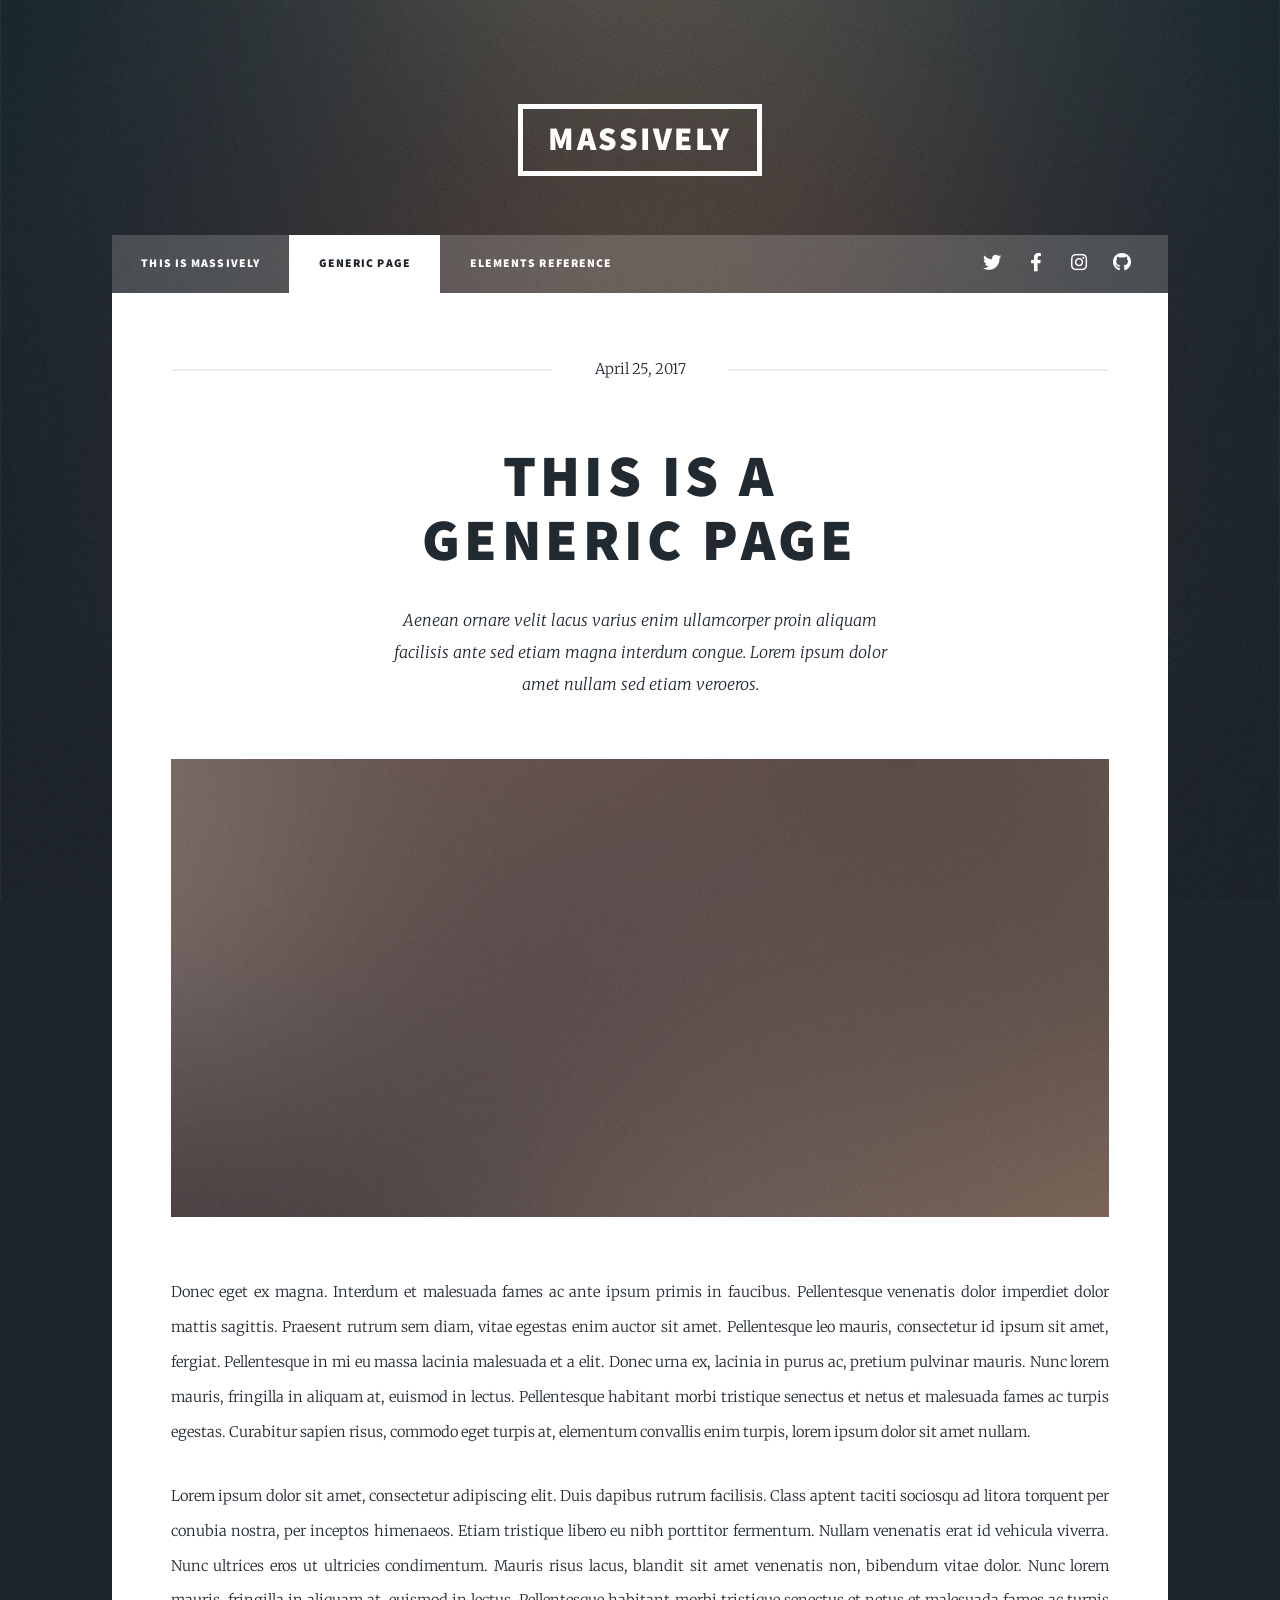
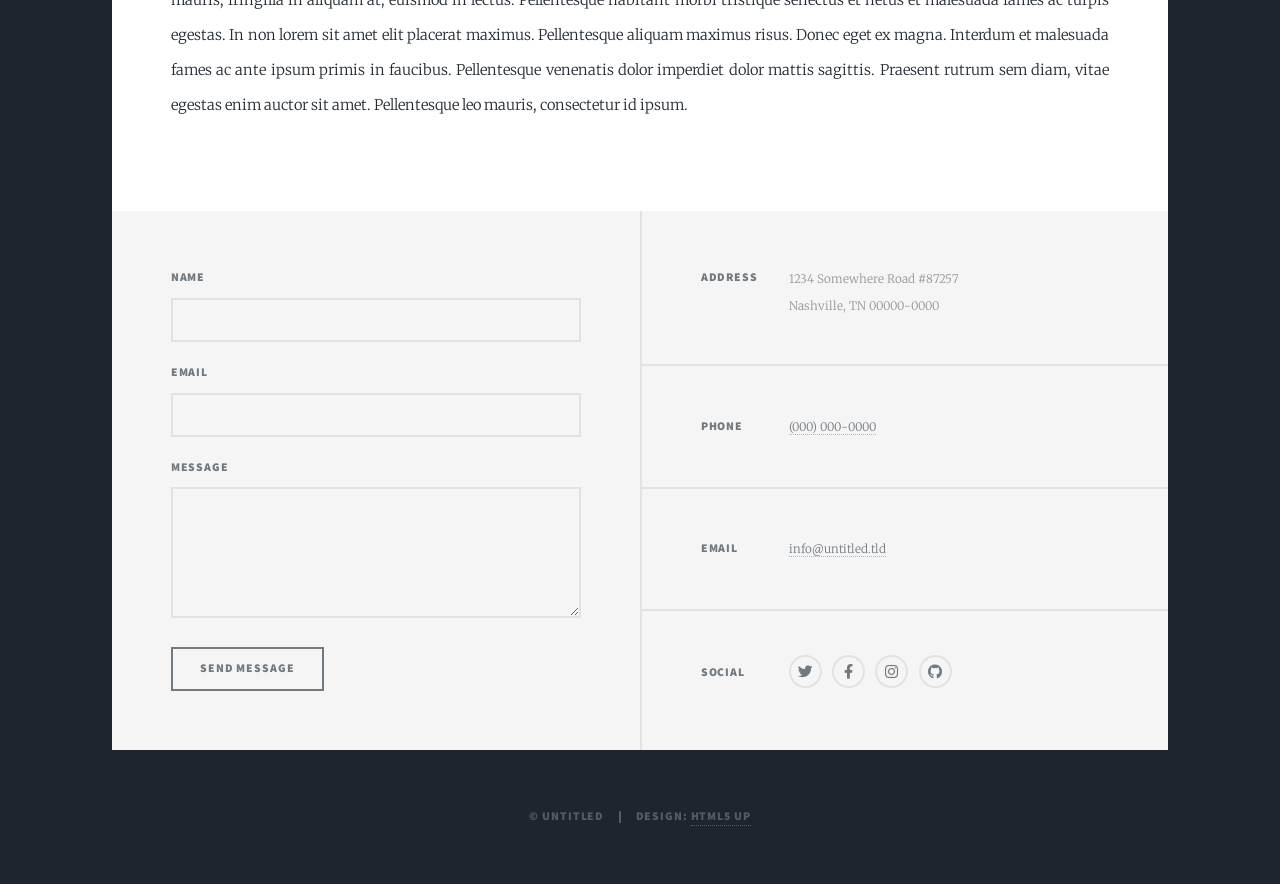
<file: generic.html>
<!DOCTYPE HTML>
<!--
	Massively by HTML5 UP
	html5up.net | @ajlkn
	Free for personal and commercial use under the CCA 3.0 license (html5up.net/license)
-->
<html>
	<head>
		<title>Generic Page - Massively by HTML5 UP</title>
		<meta charset="utf-8" />
		<meta name="viewport" content="width=device-width, initial-scale=1, user-scalable=no" />
		<link rel="stylesheet" href="assets/css/main.css" />
		<noscript><link rel="stylesheet" href="assets/css/noscript.css" /></noscript>
	</head>
	<body class="is-preload">

		<!-- Wrapper -->
			<div id="wrapper">

				<!-- Header -->
					<header id="header">
						<a href="index.html" class="logo">Massively</a>
					</header>

				<!-- Nav -->
					<nav id="nav">
						<ul class="links">
							<li><a href="index.html">This is Massively</a></li>
							<li class="active"><a href="generic.html">Generic Page</a></li>
							<li><a href="elements.html">Elements Reference</a></li>
						</ul>
						<ul class="icons">
							<li><a href="#" class="icon brands fa-twitter"><span class="label">Twitter</span></a></li>
							<li><a href="#" class="icon brands fa-facebook-f"><span class="label">Facebook</span></a></li>
							<li><a href="#" class="icon brands fa-instagram"><span class="label">Instagram</span></a></li>
							<li><a href="#" class="icon brands fa-github"><span class="label">GitHub</span></a></li>
						</ul>
					</nav>

				<!-- Main -->
					<div id="main">

						<!-- Post -->
							<section class="post">
								<header class="major">
									<span class="date">April 25, 2017</span>
									<h1>This is a<br />
									Generic Page</h1>
									<p>Aenean ornare velit lacus varius enim ullamcorper proin aliquam<br />
									facilisis ante sed etiam magna interdum congue. Lorem ipsum dolor<br />
									amet nullam sed etiam veroeros.</p>
								</header>
								<div class="image main"><img src="images/pic01.jpg" alt="" /></div>
								<p>Donec eget ex magna. Interdum et malesuada fames ac ante ipsum primis in faucibus. Pellentesque venenatis dolor imperdiet dolor mattis sagittis. Praesent rutrum sem diam, vitae egestas enim auctor sit amet. Pellentesque leo mauris, consectetur id ipsum sit amet, fergiat. Pellentesque in mi eu massa lacinia malesuada et a elit. Donec urna ex, lacinia in purus ac, pretium pulvinar mauris. Nunc lorem mauris, fringilla in aliquam at, euismod in lectus. Pellentesque habitant morbi tristique senectus et netus et malesuada fames ac turpis egestas. Curabitur sapien risus, commodo eget turpis at, elementum convallis enim turpis, lorem ipsum dolor sit amet nullam.</p>
								<p>Lorem ipsum dolor sit amet, consectetur adipiscing elit. Duis dapibus rutrum facilisis. Class aptent taciti sociosqu ad litora torquent per conubia nostra, per inceptos himenaeos. Etiam tristique libero eu nibh porttitor fermentum. Nullam venenatis erat id vehicula viverra. Nunc ultrices eros ut ultricies condimentum. Mauris risus lacus, blandit sit amet venenatis non, bibendum vitae dolor. Nunc lorem mauris, fringilla in aliquam at, euismod in lectus. Pellentesque habitant morbi tristique senectus et netus et malesuada fames ac turpis egestas. In non lorem sit amet elit placerat maximus. Pellentesque aliquam maximus risus. Donec eget ex magna. Interdum et malesuada fames ac ante ipsum primis in faucibus. Pellentesque venenatis dolor imperdiet dolor mattis sagittis. Praesent rutrum sem diam, vitae egestas enim auctor sit amet. Pellentesque leo mauris, consectetur id ipsum.</p>
							</section>

					</div>

				<!-- Footer -->
					<footer id="footer">
						<section>
							<form method="post" action="#">
								<div class="fields">
									<div class="field">
										<label for="name">Name</label>
										<input type="text" name="name" id="name" />
									</div>
									<div class="field">
										<label for="email">Email</label>
										<input type="text" name="email" id="email" />
									</div>
									<div class="field">
										<label for="message">Message</label>
										<textarea name="message" id="message" rows="3"></textarea>
									</div>
								</div>
								<ul class="actions">
									<li><input type="submit" value="Send Message" /></li>
								</ul>
							</form>
						</section>
						<section class="split contact">
							<section class="alt">
								<h3>Address</h3>
								<p>1234 Somewhere Road #87257<br />
								Nashville, TN 00000-0000</p>
							</section>
							<section>
								<h3>Phone</h3>
								<p><a href="#">(000) 000-0000</a></p>
							</section>
							<section>
								<h3>Email</h3>
								<p><a href="#">info@untitled.tld</a></p>
							</section>
							<section>
								<h3>Social</h3>
								<ul class="icons alt">
									<li><a href="#" class="icon brands alt fa-twitter"><span class="label">Twitter</span></a></li>
									<li><a href="#" class="icon brands alt fa-facebook-f"><span class="label">Facebook</span></a></li>
									<li><a href="#" class="icon brands alt fa-instagram"><span class="label">Instagram</span></a></li>
									<li><a href="#" class="icon brands alt fa-github"><span class="label">GitHub</span></a></li>
								</ul>
							</section>
						</section>
					</footer>

				<!-- Copyright -->
					<div id="copyright">
						<ul><li>&copy; Untitled</li><li>Design: <a href="https://html5up.net">HTML5 UP</a></li></ul>
					</div>

			</div>

		<!-- Scripts -->
			<script src="assets/js/jquery.min.js"></script>
			<script src="assets/js/jquery.scrollex.min.js"></script>
			<script src="assets/js/jquery.scrolly.min.js"></script>
			<script src="assets/js/browser.min.js"></script>
			<script src="assets/js/breakpoints.min.js"></script>
			<script src="assets/js/util.js"></script>
			<script src="assets/js/main.js"></script>

	</body>
</html>
</file>
<file: assets/css/main.css>
@import url(fontawesome-all.min.css);
@import url("https://fonts.googleapis.com/css?family=Merriweather:300,700,300italic,700italic|Source+Sans+Pro:900");

/*
	Massively by HTML5 UP
	html5up.net | @ajlkn
	Free for personal and commercial use under the CCA 3.0 license (html5up.net/license)
*/

html, body, div, span, applet, object,
iframe, h1, h2, h3, h4, h5, h6, p, blockquote,
pre, a, abbr, acronym, address, big, cite,
code, del, dfn, em, img, ins, kbd, q, s, samp,
small, strike, strong, sub, sup, tt, var, b,
u, i, center, dl, dt, dd, ol, ul, li, fieldset,
form, label, legend, table, caption, tbody,
tfoot, thead, tr, th, td, article, aside,
canvas, details, embed, figure, figcaption,
footer, header, hgroup, menu, nav, output, ruby,
section, summary, time, mark, audio, video {
	margin: 0;
	padding: 0;
	border: 0;
	font-size: 100%;
	font: inherit;
	vertical-align: baseline;}

article, aside, details, figcaption, figure,
footer, header, hgroup, menu, nav, section {
	display: block;}

body {
	line-height: 1;
}

ol, ul {
	list-style: none;
}

blockquote, q {
	quotes: none;
}

	blockquote:before, blockquote:after, q:before, q:after {
		content: '';
		content: none;
	}

table {
	border-collapse: collapse;
	border-spacing: 0;
}

body {
	-webkit-text-size-adjust: none;
}

mark {
	background-color: transparent;
	color: inherit;
}

input::-moz-focus-inner {
	border: 0;
	padding: 0;
}

input, select, textarea {
	-moz-appearance: none;
	-webkit-appearance: none;
	-ms-appearance: none;
	appearance: none;
}

/* Basic */

	@-ms-viewport {
		width: device-width;
	}

	body {
		-ms-overflow-style: scrollbar;
	}

	@media screen and (max-width: 480px) {

		html, body {
			min-width: 320px;
		}

	}

	html {
		box-sizing: border-box;
	}

	*, *:before, *:after {
		box-sizing: inherit;
	}

	body {
		background-color: #1e252d;
	}

		body.is-preload *, body.is-preload *:before, body.is-preload *:after {
			-moz-animation: none !important;
			-webkit-animation: none !important;
			-ms-animation: none !important;
			animation: none !important;
			-moz-transition: none !important;
			-webkit-transition: none !important;
			-ms-transition: none !important;
			transition: none !important;
		}

/* Type */

	html {
		font-size: 16pt;
	}

		@media screen and (max-width: 1680px) {

			html {
				font-size: 12pt;
			}

		}

		@media screen and (max-width: 1280px) {

			html {
				font-size: 11pt;
			}

		}

		@media screen and (max-width: 360px) {

			html {
				font-size: 10pt;
			}

		}

	body {
		color: #212931;
	}

	body, input, select, textarea {
		font-family: "Merriweather", Georgia, serif;
		font-weight: 300;
		font-size: 1rem;
		line-height: 2.375;
	}

	a {
		-moz-transition: color 0.2s ease-in-out, background-color 0.2s ease-in-out, border-color 0.2s ease-in-out, box-shadow 0.2s ease-in-out;
		-webkit-transition: color 0.2s ease-in-out, background-color 0.2s ease-in-out, border-color 0.2s ease-in-out, box-shadow 0.2s ease-in-out;
		-ms-transition: color 0.2s ease-in-out, background-color 0.2s ease-in-out, border-color 0.2s ease-in-out, box-shadow 0.2s ease-in-out;
		transition: color 0.2s ease-in-out, background-color 0.2s ease-in-out, border-color 0.2s ease-in-out, box-shadow 0.2s ease-in-out;
		border-bottom: dotted 1px;
		text-decoration: none;
	}

		a:hover {
			border-bottom-color: transparent;
		}

	strong, b {
		font-weight: 600;
	}

	em, i {
		font-style: italic;
	}

	p {
		text-align: justify;
		margin: 0 0 2rem 0;
	}

	h1, h2, h3, h4, h5, h6 {
		font-family: "Source Sans Pro", Helvetica, sans-serif;
		font-weight: 900;
		line-height: 1.5;
		letter-spacing: 0.075em;
		text-transform: uppercase;
		margin: 0 0 1rem 0;
	}

		h1 a, h2 a, h3 a, h4 a, h5 a, h6 a {
			border-bottom: 0;
			color: inherit;
			text-decoration: none;
		}

	h1 {
		font-size: 4rem;
		line-height: 1.1;
		margin: 0 0 2rem 0;
	}

	h2 {
		font-size: 1.75rem;
		line-height: 1.3;
		margin: 0 0 1.5rem 0;
	}

	h3 {
		font-size: 1.25rem;
		margin: 0 0 1.5rem 0;
	}

	h4 {
		font-size: 1rem;
	}

	h5 {
		font-size: 0.9rem;
	}

	h6 {
		font-size: 0.8rem;
	}

	sub {
		font-size: 0.8rem;
		position: relative;
		top: 0.5rem;
	}

	sup {
		font-size: 0.8rem;
		position: relative;
		top: -0.5rem;
	}

	blockquote {
		border-left: solid 4px;
		font-style: italic;
		margin: 0 0 2rem 0;
		padding: 0.5rem 0 0.5rem 2rem;
	}

	code {
		border: solid 2px;
		font-family: "Courier New", monospace;
		font-size: 0.9rem;
		margin: 0 0.25rem;
		padding: 0.25rem 0.65rem;
	}

	pre {
		-webkit-overflow-scrolling: touch;
		font-family: "Courier New", monospace;
		font-size: 0.9rem;
		margin: 0 0 2rem 0;
	}

		pre code {
			display: block;
			line-height: 1.75;
			padding: 1rem 1.5rem;
			overflow-x: auto;
		}

	hr {
		border: 0;
		border-bottom: solid 2px;
		margin: 3rem 0;
	}

		hr.major {
			margin: 5rem 0;
		}

	.align-left {
		text-align: left;
	}

	.align-center {
		text-align: center;
	}

	.align-right {
		text-align: right;
	}

	input, select, textarea {
		color: #212931;
	}

	a {
		color: #212931;
		border-bottom-color: rgba(33, 41, 49, 0.5);
	}

		a:hover {
			border-bottom-color: transparent;
			color: #18bfef !important;
		}

	strong, b {
		color: #212931;
	}

	h1, h2, h3, h4, h5, h6 {
		color: #212931;
	}

	blockquote {
		border-left-color: #eeeeee;
	}

	code {
		background: rgba(220, 220, 220, 0.25);
		border-color: #eeeeee;
	}

	hr {
		border-bottom-color: #eeeeee;
	}

/* Row */

	.row {
		display: flex;
		flex-wrap: wrap;
		box-sizing: border-box;
		align-items: stretch;
	}

		.row > * {
			box-sizing: border-box;
		}

		.row.gtr-uniform > * > :last-child {
			margin-bottom: 0;
		}

		.row.aln-left {
			justify-content: flex-start;
		}

		.row.aln-center {
			justify-content: center;
		}

		.row.aln-right {
			justify-content: flex-end;
		}

		.row.aln-top {
			align-items: flex-start;
		}

		.row.aln-middle {
			align-items: center;
		}

		.row.aln-bottom {
			align-items: flex-end;
		}

		.row > .imp {
			order: -1;
		}

		.row > .col-1 {
			width: 8.33333%;
		}

		.row > .off-1 {
			margin-left: 8.33333%;
		}

		.row > .col-2 {
			width: 16.66667%;
		}

		.row > .off-2 {
			margin-left: 16.66667%;
		}

		.row > .col-3 {
			width: 25%;
		}

		.row > .off-3 {
			margin-left: 25%;
		}

		.row > .col-4 {
			width: 33.33333%;
		}

		.row > .off-4 {
			margin-left: 33.33333%;
		}

		.row > .col-5 {
			width: 41.66667%;
		}

		.row > .off-5 {
			margin-left: 41.66667%;
		}

		.row > .col-6 {
			width: 50%;
		}

		.row > .off-6 {
			margin-left: 50%;
		}

		.row > .col-7 {
			width: 58.33333%;
		}

		.row > .off-7 {
			margin-left: 58.33333%;
		}

		.row > .col-8 {
			width: 66.66667%;
		}

		.row > .off-8 {
			margin-left: 66.66667%;
		}

		.row > .col-9 {
			width: 75%;
		}

		.row > .off-9 {
			margin-left: 75%;
		}

		.row > .col-10 {
			width: 83.33333%;
		}

		.row > .off-10 {
			margin-left: 83.33333%;
		}

		.row > .col-11 {
			width: 91.66667%;
		}

		.row > .off-11 {
			margin-left: 91.66667%;
		}

		.row > .col-12 {
			width: 100%;
		}

		.row > .off-12 {
			margin-left: 100%;
		}

		.row.gtr-0 {
			margin-top: 0;
			margin-left: 0rem;
		}

			.row.gtr-0 > * {
				padding: 0 0 0 0rem;
			}

			.row.gtr-0.gtr-uniform {
				margin-top: 0rem;
			}

				.row.gtr-0.gtr-uniform > * {
					padding-top: 0rem;
				}

		.row.gtr-25 {
			margin-top: 0;
			margin-left: -0.375rem;
		}

			.row.gtr-25 > * {
				padding: 0 0 0 0.375rem;
			}

			.row.gtr-25.gtr-uniform {
				margin-top: -0.375rem;
			}

				.row.gtr-25.gtr-uniform > * {
					padding-top: 0.375rem;
				}

		.row.gtr-50 {
			margin-top: 0;
			margin-left: -0.75rem;
		}

			.row.gtr-50 > * {
				padding: 0 0 0 0.75rem;
			}

			.row.gtr-50.gtr-uniform {
				margin-top: -0.75rem;
			}

				.row.gtr-50.gtr-uniform > * {
					padding-top: 0.75rem;
				}

		.row {
			margin-top: 0;
			margin-left: -1.5rem;
		}

			.row > * {
				padding: 0 0 0 1.5rem;
			}

			.row.gtr-uniform {
				margin-top: -1.5rem;
			}

				.row.gtr-uniform > * {
					padding-top: 1.5rem;
				}

		.row.gtr-150 {
			margin-top: 0;
			margin-left: -2.25rem;
		}

			.row.gtr-150 > * {
				padding: 0 0 0 2.25rem;
			}

			.row.gtr-150.gtr-uniform {
				margin-top: -2.25rem;
			}

				.row.gtr-150.gtr-uniform > * {
					padding-top: 2.25rem;
				}

		.row.gtr-200 {
			margin-top: 0;
			margin-left: -3rem;
		}

			.row.gtr-200 > * {
				padding: 0 0 0 3rem;
			}

			.row.gtr-200.gtr-uniform {
				margin-top: -3rem;
			}

				.row.gtr-200.gtr-uniform > * {
					padding-top: 3rem;
				}

		@media screen and (max-width: 1680px) {

			.row {
				display: flex;
				flex-wrap: wrap;
				box-sizing: border-box;
				align-items: stretch;
			}

				.row > * {
					box-sizing: border-box;
				}

				.row.gtr-uniform > * > :last-child {
					margin-bottom: 0;
				}

				.row.aln-left {
					justify-content: flex-start;
				}

				.row.aln-center {
					justify-content: center;
				}

				.row.aln-right {
					justify-content: flex-end;
				}

				.row.aln-top {
					align-items: flex-start;
				}

				.row.aln-middle {
					align-items: center;
				}

				.row.aln-bottom {
					align-items: flex-end;
				}

				.row > .imp-xlarge {
					order: -1;
				}

				.row > .col-1-xlarge {
					width: 8.33333%;
				}

				.row > .off-1-xlarge {
					margin-left: 8.33333%;
				}

				.row > .col-2-xlarge {
					width: 16.66667%;
				}

				.row > .off-2-xlarge {
					margin-left: 16.66667%;
				}

				.row > .col-3-xlarge {
					width: 25%;
				}

				.row > .off-3-xlarge {
					margin-left: 25%;
				}

				.row > .col-4-xlarge {
					width: 33.33333%;
				}

				.row > .off-4-xlarge {
					margin-left: 33.33333%;
				}

				.row > .col-5-xlarge {
					width: 41.66667%;
				}

				.row > .off-5-xlarge {
					margin-left: 41.66667%;
				}

				.row > .col-6-xlarge {
					width: 50%;
				}

				.row > .off-6-xlarge {
					margin-left: 50%;
				}

				.row > .col-7-xlarge {
					width: 58.33333%;
				}

				.row > .off-7-xlarge {
					margin-left: 58.33333%;
				}

				.row > .col-8-xlarge {
					width: 66.66667%;
				}

				.row > .off-8-xlarge {
					margin-left: 66.66667%;
				}

				.row > .col-9-xlarge {
					width: 75%;
				}

				.row > .off-9-xlarge {
					margin-left: 75%;
				}

				.row > .col-10-xlarge {
					width: 83.33333%;
				}

				.row > .off-10-xlarge {
					margin-left: 83.33333%;
				}

				.row > .col-11-xlarge {
					width: 91.66667%;
				}

				.row > .off-11-xlarge {
					margin-left: 91.66667%;
				}

				.row > .col-12-xlarge {
					width: 100%;
				}

				.row > .off-12-xlarge {
					margin-left: 100%;
				}

				.row.gtr-0 {
					margin-top: 0;
					margin-left: 0rem;
				}

					.row.gtr-0 > * {
						padding: 0 0 0 0rem;
					}

					.row.gtr-0.gtr-uniform {
						margin-top: 0rem;
					}

						.row.gtr-0.gtr-uniform > * {
							padding-top: 0rem;
						}

				.row.gtr-25 {
					margin-top: 0;
					margin-left: -0.375rem;
				}

					.row.gtr-25 > * {
						padding: 0 0 0 0.375rem;
					}

					.row.gtr-25.gtr-uniform {
						margin-top: -0.375rem;
					}

						.row.gtr-25.gtr-uniform > * {
							padding-top: 0.375rem;
						}

				.row.gtr-50 {
					margin-top: 0;
					margin-left: -0.75rem;
				}

					.row.gtr-50 > * {
						padding: 0 0 0 0.75rem;
					}

					.row.gtr-50.gtr-uniform {
						margin-top: -0.75rem;
					}

						.row.gtr-50.gtr-uniform > * {
							padding-top: 0.75rem;
						}

				.row {
					margin-top: 0;
					margin-left: -1.5rem;
				}

					.row > * {
						padding: 0 0 0 1.5rem;
					}

					.row.gtr-uniform {
						margin-top: -1.5rem;
					}

						.row.gtr-uniform > * {
							padding-top: 1.5rem;
						}

				.row.gtr-150 {
					margin-top: 0;
					margin-left: -2.25rem;
				}

					.row.gtr-150 > * {
						padding: 0 0 0 2.25rem;
					}

					.row.gtr-150.gtr-uniform {
						margin-top: -2.25rem;
					}

						.row.gtr-150.gtr-uniform > * {
							padding-top: 2.25rem;
						}

				.row.gtr-200 {
					margin-top: 0;
					margin-left: -3rem;
				}

					.row.gtr-200 > * {
						padding: 0 0 0 3rem;
					}

					.row.gtr-200.gtr-uniform {
						margin-top: -3rem;
					}

						.row.gtr-200.gtr-uniform > * {
							padding-top: 3rem;
						}

		}

		@media screen and (max-width: 1280px) {

			.row {
				display: flex;
				flex-wrap: wrap;
				box-sizing: border-box;
				align-items: stretch;
			}

				.row > * {
					box-sizing: border-box;
				}

				.row.gtr-uniform > * > :last-child {
					margin-bottom: 0;
				}

				.row.aln-left {
					justify-content: flex-start;
				}

				.row.aln-center {
					justify-content: center;
				}

				.row.aln-right {
					justify-content: flex-end;
				}

				.row.aln-top {
					align-items: flex-start;
				}

				.row.aln-middle {
					align-items: center;
				}

				.row.aln-bottom {
					align-items: flex-end;
				}

				.row > .imp-large {
					order: -1;
				}

				.row > .col-1-large {
					width: 8.33333%;
				}

				.row > .off-1-large {
					margin-left: 8.33333%;
				}

				.row > .col-2-large {
					width: 16.66667%;
				}

				.row > .off-2-large {
					margin-left: 16.66667%;
				}

				.row > .col-3-large {
					width: 25%;
				}

				.row > .off-3-large {
					margin-left: 25%;
				}

				.row > .col-4-large {
					width: 33.33333%;
				}

				.row > .off-4-large {
					margin-left: 33.33333%;
				}

				.row > .col-5-large {
					width: 41.66667%;
				}

				.row > .off-5-large {
					margin-left: 41.66667%;
				}

				.row > .col-6-large {
					width: 50%;
				}

				.row > .off-6-large {
					margin-left: 50%;
				}

				.row > .col-7-large {
					width: 58.33333%;
				}

				.row > .off-7-large {
					margin-left: 58.33333%;
				}

				.row > .col-8-large {
					width: 66.66667%;
				}

				.row > .off-8-large {
					margin-left: 66.66667%;
				}

				.row > .col-9-large {
					width: 75%;
				}

				.row > .off-9-large {
					margin-left: 75%;
				}

				.row > .col-10-large {
					width: 83.33333%;
				}

				.row > .off-10-large {
					margin-left: 83.33333%;
				}

				.row > .col-11-large {
					width: 91.66667%;
				}

				.row > .off-11-large {
					margin-left: 91.66667%;
				}

				.row > .col-12-large {
					width: 100%;
				}

				.row > .off-12-large {
					margin-left: 100%;
				}

				.row.gtr-0 {
					margin-top: 0;
					margin-left: 0rem;
				}

					.row.gtr-0 > * {
						padding: 0 0 0 0rem;
					}

					.row.gtr-0.gtr-uniform {
						margin-top: 0rem;
					}

						.row.gtr-0.gtr-uniform > * {
							padding-top: 0rem;
						}

				.row.gtr-25 {
					margin-top: 0;
					margin-left: -0.375rem;
				}

					.row.gtr-25 > * {
						padding: 0 0 0 0.375rem;
					}

					.row.gtr-25.gtr-uniform {
						margin-top: -0.375rem;
					}

						.row.gtr-25.gtr-uniform > * {
							padding-top: 0.375rem;
						}

				.row.gtr-50 {
					margin-top: 0;
					margin-left: -0.75rem;
				}

					.row.gtr-50 > * {
						padding: 0 0 0 0.75rem;
					}

					.row.gtr-50.gtr-uniform {
						margin-top: -0.75rem;
					}

						.row.gtr-50.gtr-uniform > * {
							padding-top: 0.75rem;
						}

				.row {
					margin-top: 0;
					margin-left: -1.5rem;
				}

					.row > * {
						padding: 0 0 0 1.5rem;
					}

					.row.gtr-uniform {
						margin-top: -1.5rem;
					}

						.row.gtr-uniform > * {
							padding-top: 1.5rem;
						}

				.row.gtr-150 {
					margin-top: 0;
					margin-left: -2.25rem;
				}

					.row.gtr-150 > * {
						padding: 0 0 0 2.25rem;
					}

					.row.gtr-150.gtr-uniform {
						margin-top: -2.25rem;
					}

						.row.gtr-150.gtr-uniform > * {
							padding-top: 2.25rem;
						}

				.row.gtr-200 {
					margin-top: 0;
					margin-left: -3rem;
				}

					.row.gtr-200 > * {
						padding: 0 0 0 3rem;
					}

					.row.gtr-200.gtr-uniform {
						margin-top: -3rem;
					}

						.row.gtr-200.gtr-uniform > * {
							padding-top: 3rem;
						}

		}

		@media screen and (max-width: 980px) {

			.row {
				display: flex;
				flex-wrap: wrap;
				box-sizing: border-box;
				align-items: stretch;
			}

				.row > * {
					box-sizing: border-box;
				}

				.row.gtr-uniform > * > :last-child {
					margin-bottom: 0;
				}

				.row.aln-left {
					justify-content: flex-start;
				}

				.row.aln-center {
					justify-content: center;
				}

				.row.aln-right {
					justify-content: flex-end;
				}

				.row.aln-top {
					align-items: flex-start;
				}

				.row.aln-middle {
					align-items: center;
				}

				.row.aln-bottom {
					align-items: flex-end;
				}

				.row > .imp-medium {
					order: -1;
				}

				.row > .col-1-medium {
					width: 8.33333%;
				}

				.row > .off-1-medium {
					margin-left: 8.33333%;
				}

				.row > .col-2-medium {
					width: 16.66667%;
				}

				.row > .off-2-medium {
					margin-left: 16.66667%;
				}

				.row > .col-3-medium {
					width: 25%;
				}

				.row > .off-3-medium {
					margin-left: 25%;
				}

				.row > .col-4-medium {
					width: 33.33333%;
				}

				.row > .off-4-medium {
					margin-left: 33.33333%;
				}

				.row > .col-5-medium {
					width: 41.66667%;
				}

				.row > .off-5-medium {
					margin-left: 41.66667%;
				}

				.row > .col-6-medium {
					width: 50%;
				}

				.row > .off-6-medium {
					margin-left: 50%;
				}

				.row > .col-7-medium {
					width: 58.33333%;
				}

				.row > .off-7-medium {
					margin-left: 58.33333%;
				}

				.row > .col-8-medium {
					width: 66.66667%;
				}

				.row > .off-8-medium {
					margin-left: 66.66667%;
				}

				.row > .col-9-medium {
					width: 75%;
				}

				.row > .off-9-medium {
					margin-left: 75%;
				}

				.row > .col-10-medium {
					width: 83.33333%;
				}

				.row > .off-10-medium {
					margin-left: 83.33333%;
				}

				.row > .col-11-medium {
					width: 91.66667%;
				}

				.row > .off-11-medium {
					margin-left: 91.66667%;
				}

				.row > .col-12-medium {
					width: 100%;
				}

				.row > .off-12-medium {
					margin-left: 100%;
				}

				.row.gtr-0 {
					margin-top: 0;
					margin-left: 0rem;
				}

					.row.gtr-0 > * {
						padding: 0 0 0 0rem;
					}

					.row.gtr-0.gtr-uniform {
						margin-top: 0rem;
					}

						.row.gtr-0.gtr-uniform > * {
							padding-top: 0rem;
						}

				.row.gtr-25 {
					margin-top: 0;
					margin-left: -0.375rem;
				}

					.row.gtr-25 > * {
						padding: 0 0 0 0.375rem;
					}

					.row.gtr-25.gtr-uniform {
						margin-top: -0.375rem;
					}

						.row.gtr-25.gtr-uniform > * {
							padding-top: 0.375rem;
						}

				.row.gtr-50 {
					margin-top: 0;
					margin-left: -0.75rem;
				}

					.row.gtr-50 > * {
						padding: 0 0 0 0.75rem;
					}

					.row.gtr-50.gtr-uniform {
						margin-top: -0.75rem;
					}

						.row.gtr-50.gtr-uniform > * {
							padding-top: 0.75rem;
						}

				.row {
					margin-top: 0;
					margin-left: -1.5rem;
				}

					.row > * {
						padding: 0 0 0 1.5rem;
					}

					.row.gtr-uniform {
						margin-top: -1.5rem;
					}

						.row.gtr-uniform > * {
							padding-top: 1.5rem;
						}

				.row.gtr-150 {
					margin-top: 0;
					margin-left: -2.25rem;
				}

					.row.gtr-150 > * {
						padding: 0 0 0 2.25rem;
					}

					.row.gtr-150.gtr-uniform {
						margin-top: -2.25rem;
					}

						.row.gtr-150.gtr-uniform > * {
							padding-top: 2.25rem;
						}

				.row.gtr-200 {
					margin-top: 0;
					margin-left: -3rem;
				}

					.row.gtr-200 > * {
						padding: 0 0 0 3rem;
					}

					.row.gtr-200.gtr-uniform {
						margin-top: -3rem;
					}

						.row.gtr-200.gtr-uniform > * {
							padding-top: 3rem;
						}

		}

		@media screen and (max-width: 736px) {

			.row {
				display: flex;
				flex-wrap: wrap;
				box-sizing: border-box;
				align-items: stretch;
			}

				.row > * {
					box-sizing: border-box;
				}

				.row.gtr-uniform > * > :last-child {
					margin-bottom: 0;
				}

				.row.aln-left {
					justify-content: flex-start;
				}

				.row.aln-center {
					justify-content: center;
				}

				.row.aln-right {
					justify-content: flex-end;
				}

				.row.aln-top {
					align-items: flex-start;
				}

				.row.aln-middle {
					align-items: center;
				}

				.row.aln-bottom {
					align-items: flex-end;
				}

				.row > .imp-small {
					order: -1;
				}

				.row > .col-1-small {
					width: 8.33333%;
				}

				.row > .off-1-small {
					margin-left: 8.33333%;
				}

				.row > .col-2-small {
					width: 16.66667%;
				}

				.row > .off-2-small {
					margin-left: 16.66667%;
				}

				.row > .col-3-small {
					width: 25%;
				}

				.row > .off-3-small {
					margin-left: 25%;
				}

				.row > .col-4-small {
					width: 33.33333%;
				}

				.row > .off-4-small {
					margin-left: 33.33333%;
				}

				.row > .col-5-small {
					width: 41.66667%;
				}

				.row > .off-5-small {
					margin-left: 41.66667%;
				}

				.row > .col-6-small {
					width: 50%;
				}

				.row > .off-6-small {
					margin-left: 50%;
				}

				.row > .col-7-small {
					width: 58.33333%;
				}

				.row > .off-7-small {
					margin-left: 58.33333%;
				}

				.row > .col-8-small {
					width: 66.66667%;
				}

				.row > .off-8-small {
					margin-left: 66.66667%;
				}

				.row > .col-9-small {
					width: 75%;
				}

				.row > .off-9-small {
					margin-left: 75%;
				}

				.row > .col-10-small {
					width: 83.33333%;
				}

				.row > .off-10-small {
					margin-left: 83.33333%;
				}

				.row > .col-11-small {
					width: 91.66667%;
				}

				.row > .off-11-small {
					margin-left: 91.66667%;
				}

				.row > .col-12-small {
					width: 100%;
				}

				.row > .off-12-small {
					margin-left: 100%;
				}

				.row.gtr-0 {
					margin-top: 0;
					margin-left: 0rem;
				}

					.row.gtr-0 > * {
						padding: 0 0 0 0rem;
					}

					.row.gtr-0.gtr-uniform {
						margin-top: 0rem;
					}

						.row.gtr-0.gtr-uniform > * {
							padding-top: 0rem;
						}

				.row.gtr-25 {
					margin-top: 0;
					margin-left: -0.375rem;
				}

					.row.gtr-25 > * {
						padding: 0 0 0 0.375rem;
					}

					.row.gtr-25.gtr-uniform {
						margin-top: -0.375rem;
					}

						.row.gtr-25.gtr-uniform > * {
							padding-top: 0.375rem;
						}

				.row.gtr-50 {
					margin-top: 0;
					margin-left: -0.75rem;
				}

					.row.gtr-50 > * {
						padding: 0 0 0 0.75rem;
					}

					.row.gtr-50.gtr-uniform {
						margin-top: -0.75rem;
					}

						.row.gtr-50.gtr-uniform > * {
							padding-top: 0.75rem;
						}

				.row {
					margin-top: 0;
					margin-left: -1.5rem;
				}

					.row > * {
						padding: 0 0 0 1.5rem;
					}

					.row.gtr-uniform {
						margin-top: -1.5rem;
					}

						.row.gtr-uniform > * {
							padding-top: 1.5rem;
						}

				.row.gtr-150 {
					margin-top: 0;
					margin-left: -2.25rem;
				}

					.row.gtr-150 > * {
						padding: 0 0 0 2.25rem;
					}

					.row.gtr-150.gtr-uniform {
						margin-top: -2.25rem;
					}

						.row.gtr-150.gtr-uniform > * {
							padding-top: 2.25rem;
						}

				.row.gtr-200 {
					margin-top: 0;
					margin-left: -3rem;
				}

					.row.gtr-200 > * {
						padding: 0 0 0 3rem;
					}

					.row.gtr-200.gtr-uniform {
						margin-top: -3rem;
					}

						.row.gtr-200.gtr-uniform > * {
							padding-top: 3rem;
						}

		}

		@media screen and (max-width: 480px) {

			.row {
				display: flex;
				flex-wrap: wrap;
				box-sizing: border-box;
				align-items: stretch;
			}

				.row > * {
					box-sizing: border-box;
				}

				.row.gtr-uniform > * > :last-child {
					margin-bottom: 0;
				}

				.row.aln-left {
					justify-content: flex-start;
				}

				.row.aln-center {
					justify-content: center;
				}

				.row.aln-right {
					justify-content: flex-end;
				}

				.row.aln-top {
					align-items: flex-start;
				}

				.row.aln-middle {
					align-items: center;
				}

				.row.aln-bottom {
					align-items: flex-end;
				}

				.row > .imp-xsmall {
					order: -1;
				}

				.row > .col-1-xsmall {
					width: 8.33333%;
				}

				.row > .off-1-xsmall {
					margin-left: 8.33333%;
				}

				.row > .col-2-xsmall {
					width: 16.66667%;
				}

				.row > .off-2-xsmall {
					margin-left: 16.66667%;
				}

				.row > .col-3-xsmall {
					width: 25%;
				}

				.row > .off-3-xsmall {
					margin-left: 25%;
				}

				.row > .col-4-xsmall {
					width: 33.33333%;
				}

				.row > .off-4-xsmall {
					margin-left: 33.33333%;
				}

				.row > .col-5-xsmall {
					width: 41.66667%;
				}

				.row > .off-5-xsmall {
					margin-left: 41.66667%;
				}

				.row > .col-6-xsmall {
					width: 50%;
				}

				.row > .off-6-xsmall {
					margin-left: 50%;
				}

				.row > .col-7-xsmall {
					width: 58.33333%;
				}

				.row > .off-7-xsmall {
					margin-left: 58.33333%;
				}

				.row > .col-8-xsmall {
					width: 66.66667%;
				}

				.row > .off-8-xsmall {
					margin-left: 66.66667%;
				}

				.row > .col-9-xsmall {
					width: 75%;
				}

				.row > .off-9-xsmall {
					margin-left: 75%;
				}

				.row > .col-10-xsmall {
					width: 83.33333%;
				}

				.row > .off-10-xsmall {
					margin-left: 83.33333%;
				}

				.row > .col-11-xsmall {
					width: 91.66667%;
				}

				.row > .off-11-xsmall {
					margin-left: 91.66667%;
				}

				.row > .col-12-xsmall {
					width: 100%;
				}

				.row > .off-12-xsmall {
					margin-left: 100%;
				}

				.row.gtr-0 {
					margin-top: 0;
					margin-left: 0rem;
				}

					.row.gtr-0 > * {
						padding: 0 0 0 0rem;
					}

					.row.gtr-0.gtr-uniform {
						margin-top: 0rem;
					}

						.row.gtr-0.gtr-uniform > * {
							padding-top: 0rem;
						}

				.row.gtr-25 {
					margin-top: 0;
					margin-left: -0.375rem;
				}

					.row.gtr-25 > * {
						padding: 0 0 0 0.375rem;
					}

					.row.gtr-25.gtr-uniform {
						margin-top: -0.375rem;
					}

						.row.gtr-25.gtr-uniform > * {
							padding-top: 0.375rem;
						}

				.row.gtr-50 {
					margin-top: 0;
					margin-left: -0.75rem;
				}

					.row.gtr-50 > * {
						padding: 0 0 0 0.75rem;
					}

					.row.gtr-50.gtr-uniform {
						margin-top: -0.75rem;
					}

						.row.gtr-50.gtr-uniform > * {
							padding-top: 0.75rem;
						}

				.row {
					margin-top: 0;
					margin-left: -1.5rem;
				}

					.row > * {
						padding: 0 0 0 1.5rem;
					}

					.row.gtr-uniform {
						margin-top: -1.5rem;
					}

						.row.gtr-uniform > * {
							padding-top: 1.5rem;
						}

				.row.gtr-150 {
					margin-top: 0;
					margin-left: -2.25rem;
				}

					.row.gtr-150 > * {
						padding: 0 0 0 2.25rem;
					}

					.row.gtr-150.gtr-uniform {
						margin-top: -2.25rem;
					}

						.row.gtr-150.gtr-uniform > * {
							padding-top: 2.25rem;
						}

				.row.gtr-200 {
					margin-top: 0;
					margin-left: -3rem;
				}

					.row.gtr-200 > * {
						padding: 0 0 0 3rem;
					}

					.row.gtr-200.gtr-uniform {
						margin-top: -3rem;
					}

						.row.gtr-200.gtr-uniform > * {
							padding-top: 3rem;
						}

		}

		@media screen and (max-width: 360px) {

			.row {
				display: flex;
				flex-wrap: wrap;
				box-sizing: border-box;
				align-items: stretch;
			}

				.row > * {
					box-sizing: border-box;
				}

				.row.gtr-uniform > * > :last-child {
					margin-bottom: 0;
				}

				.row.aln-left {
					justify-content: flex-start;
				}

				.row.aln-center {
					justify-content: center;
				}

				.row.aln-right {
					justify-content: flex-end;
				}

				.row.aln-top {
					align-items: flex-start;
				}

				.row.aln-middle {
					align-items: center;
				}

				.row.aln-bottom {
					align-items: flex-end;
				}

				.row > .imp-xxsmall {
					order: -1;
				}

				.row > .col-1-xxsmall {
					width: 8.33333%;
				}

				.row > .off-1-xxsmall {
					margin-left: 8.33333%;
				}

				.row > .col-2-xxsmall {
					width: 16.66667%;
				}

				.row > .off-2-xxsmall {
					margin-left: 16.66667%;
				}

				.row > .col-3-xxsmall {
					width: 25%;
				}

				.row > .off-3-xxsmall {
					margin-left: 25%;
				}

				.row > .col-4-xxsmall {
					width: 33.33333%;
				}

				.row > .off-4-xxsmall {
					margin-left: 33.33333%;
				}

				.row > .col-5-xxsmall {
					width: 41.66667%;
				}

				.row > .off-5-xxsmall {
					margin-left: 41.66667%;
				}

				.row > .col-6-xxsmall {
					width: 50%;
				}

				.row > .off-6-xxsmall {
					margin-left: 50%;
				}

				.row > .col-7-xxsmall {
					width: 58.33333%;
				}

				.row > .off-7-xxsmall {
					margin-left: 58.33333%;
				}

				.row > .col-8-xxsmall {
					width: 66.66667%;
				}

				.row > .off-8-xxsmall {
					margin-left: 66.66667%;
				}

				.row > .col-9-xxsmall {
					width: 75%;
				}

				.row > .off-9-xxsmall {
					margin-left: 75%;
				}

				.row > .col-10-xxsmall {
					width: 83.33333%;
				}

				.row > .off-10-xxsmall {
					margin-left: 83.33333%;
				}

				.row > .col-11-xxsmall {
					width: 91.66667%;
				}

				.row > .off-11-xxsmall {
					margin-left: 91.66667%;
				}

				.row > .col-12-xxsmall {
					width: 100%;
				}

				.row > .off-12-xxsmall {
					margin-left: 100%;
				}

				.row.gtr-0 {
					margin-top: 0;
					margin-left: 0rem;
				}

					.row.gtr-0 > * {
						padding: 0 0 0 0rem;
					}

					.row.gtr-0.gtr-uniform {
						margin-top: 0rem;
					}

						.row.gtr-0.gtr-uniform > * {
							padding-top: 0rem;
						}

				.row.gtr-25 {
					margin-top: 0;
					margin-left: -0.375rem;
				}

					.row.gtr-25 > * {
						padding: 0 0 0 0.375rem;
					}

					.row.gtr-25.gtr-uniform {
						margin-top: -0.375rem;
					}

						.row.gtr-25.gtr-uniform > * {
							padding-top: 0.375rem;
						}

				.row.gtr-50 {
					margin-top: 0;
					margin-left: -0.75rem;
				}

					.row.gtr-50 > * {
						padding: 0 0 0 0.75rem;
					}

					.row.gtr-50.gtr-uniform {
						margin-top: -0.75rem;
					}

						.row.gtr-50.gtr-uniform > * {
							padding-top: 0.75rem;
						}

				.row {
					margin-top: 0;
					margin-left: -1.5rem;
				}

					.row > * {
						padding: 0 0 0 1.5rem;
					}

					.row.gtr-uniform {
						margin-top: -1.5rem;
					}

						.row.gtr-uniform > * {
							padding-top: 1.5rem;
						}

				.row.gtr-150 {
					margin-top: 0;
					margin-left: -2.25rem;
				}

					.row.gtr-150 > * {
						padding: 0 0 0 2.25rem;
					}

					.row.gtr-150.gtr-uniform {
						margin-top: -2.25rem;
					}

						.row.gtr-150.gtr-uniform > * {
							padding-top: 2.25rem;
						}

				.row.gtr-200 {
					margin-top: 0;
					margin-left: -3rem;
				}

					.row.gtr-200 > * {
						padding: 0 0 0 3rem;
					}

					.row.gtr-200.gtr-uniform {
						margin-top: -3rem;
					}

						.row.gtr-200.gtr-uniform > * {
							padding-top: 3rem;
						}

		}

/* Box */

	.box {
		border: solid 2px;
		margin-bottom: 2rem;
		padding: 1.5rem;
	}

		.box > :last-child,
		.box > :last-child > :last-child,
		.box > :last-child > :last-child > :last-child {
			margin-bottom: 0;
		}

		.box.alt {
			border: 0;
			border-radius: 0;
			padding: 0;
		}

	.box {
		border-color: #eeeeee;
	}

/* Button */

	input[type="submit"],
	input[type="reset"],
	input[type="button"],
	button,
	.button {
		-moz-appearance: none;
		-webkit-appearance: none;
		-ms-appearance: none;
		appearance: none;
		-moz-transition: background-color 0.2s ease-in-out, box-shadow 0.2s ease-in-out, color 0.2s ease-in-out;
		-webkit-transition: background-color 0.2s ease-in-out, box-shadow 0.2s ease-in-out, color 0.2s ease-in-out;
		-ms-transition: background-color 0.2s ease-in-out, box-shadow 0.2s ease-in-out, color 0.2s ease-in-out;
		transition: background-color 0.2s ease-in-out, box-shadow 0.2s ease-in-out, color 0.2s ease-in-out;
		border: 0;
		border-radius: 0;
		cursor: pointer;
		display: inline-block;
		font-family: "Source Sans Pro", Helvetica, sans-serif;
		font-size: 0.8rem;
		font-weight: 900;
		letter-spacing: 0.075em;
		height: 3rem;
		line-height: 3rem;
		padding: 0 2rem;
		text-align: center;
		text-decoration: none;
		text-transform: uppercase;
		white-space: nowrap;
	}

		input[type="submit"].icon:before,
		input[type="reset"].icon:before,
		input[type="button"].icon:before,
		button.icon:before,
		.button.icon:before {
			margin-right: 0.5rem;
		}

		input[type="submit"].icon.solo,
		input[type="reset"].icon.solo,
		input[type="button"].icon.solo,
		button.icon.solo,
		.button.icon.solo {
			position: relative;
			width: 4rem;
			height: 4rem;
			line-height: 4rem;
			border-radius: 4rem;
			text-indent: 4rem;
			overflow: hidden;
			padding: 0;
			white-space: nowrap;
		}

			input[type="submit"].icon.solo:before,
			input[type="reset"].icon.solo:before,
			input[type="button"].icon.solo:before,
			button.icon.solo:before,
			.button.icon.solo:before {
				position: absolute;
				display: block;
				top: 0;
				left: 0;
				width: inherit;
				height: inherit;
				line-height: inherit;
				font-size: 1.25rem;
				margin-right: 0;
				text-align: center;
				text-indent: 0;
			}

		input[type="submit"].fit,
		input[type="reset"].fit,
		input[type="button"].fit,
		button.fit,
		.button.fit {
			width: 100%;
		}

		input[type="submit"].small,
		input[type="reset"].small,
		input[type="button"].small,
		button.small,
		.button.small {
			font-size: 0.7rem;
			height: 2.5rem;
			line-height: 2.5rem;
			padding: 0 1.5rem;
		}

		input[type="submit"].large,
		input[type="reset"].large,
		input[type="button"].large,
		button.large,
		.button.large {
			font-size: 0.9rem;
			height: 3.5rem;
			line-height: 3.5rem;
			padding: 0 2.75rem;
		}

		@media screen and (max-width: 980px) {

			input[type="submit"],
			input[type="reset"],
			input[type="button"],
			button,
			.button {
				font-size: 0.9rem;
				height: 3.25rem;
				line-height: 3.25rem;
			}

				input[type="submit"].large,
				input[type="reset"].large,
				input[type="button"].large,
				button.large,
				.button.large {
					font-size: 1rem;
					height: 3.75rem;
					line-height: 3.75rem;
				}

		}

		input[type="submit"].disabled, input[type="submit"]:disabled,
		input[type="reset"].disabled,
		input[type="reset"]:disabled,
		input[type="button"].disabled,
		input[type="button"]:disabled,
		button.disabled,
		button:disabled,
		.button.disabled,
		.button:disabled {
			pointer-events: none;
			opacity: 0.25;
		}

	input[type="submit"],
	input[type="reset"],
	input[type="button"],
	button,
	.button {
		background-color: transparent;
		box-shadow: inset 0 0 0 2px #212931;
		color: #212931 !important;
	}

		input[type="submit"]:hover,
		input[type="reset"]:hover,
		input[type="button"]:hover,
		button:hover,
		.button:hover {
			box-shadow: inset 0 0 0 2px #18bfef;
			color: #18bfef !important;
		}

		input[type="submit"].primary,
		input[type="reset"].primary,
		input[type="button"].primary,
		button.primary,
		.button.primary {
			background-color: #212931;
			box-shadow: none;
			color: #ffffff !important;
		}

			input[type="submit"].primary:hover,
			input[type="reset"].primary:hover,
			input[type="button"].primary:hover,
			button.primary:hover,
			.button.primary:hover {
				background-color: #18bfef;
			}

/* Form */

	form {
		margin: 0 0 2rem 0;
	}

		form > :last-child {
			margin-bottom: 0;
		}

		form > .fields {
			display: -moz-flex;
			display: -webkit-flex;
			display: -ms-flex;
			display: flex;
			-moz-flex-wrap: wrap;
			-webkit-flex-wrap: wrap;
			-ms-flex-wrap: wrap;
			flex-wrap: wrap;
			width: calc(100% + 3rem);
			margin: -1.5rem 0 2rem -1.5rem;
		}

			form > .fields > .field {
				-moz-flex-grow: 0;
				-webkit-flex-grow: 0;
				-ms-flex-grow: 0;
				flex-grow: 0;
				-moz-flex-shrink: 0;
				-webkit-flex-shrink: 0;
				-ms-flex-shrink: 0;
				flex-shrink: 0;
				padding: 1.5rem 0 0 1.5rem;
				width: calc(100% - 1.5rem);
			}

				form > .fields > .field.half {
					width: calc(50% - 0.75rem);
				}

				form > .fields > .field.third {
					width: calc(100%/3 - 0.5rem);
				}

				form > .fields > .field.quarter {
					width: calc(25% - 0.375rem);
				}

		@media screen and (max-width: 480px) {

			form > .fields {
				width: calc(100% + 3rem);
				margin: -1.5rem 0 2rem -1.5rem;
			}

				form > .fields > .field {
					padding: 1.5rem 0 0 1.5rem;
					width: calc(100% - 1.5rem);
				}

					form > .fields > .field.half {
						width: calc(100% - 1.5rem);
					}

					form > .fields > .field.third {
						width: calc(100% - 1.5rem);
					}

					form > .fields > .field.quarter {
						width: calc(100% - 1.5rem);
					}

		}

	label {
		display: block;
		font-family: "Source Sans Pro", Helvetica, sans-serif;
		font-weight: 900;
		line-height: 1.5;
		letter-spacing: 0.075em;
		font-size: 0.8rem;
		text-transform: uppercase;
		margin: 0 0 0.75rem 0;
	}

		@media screen and (max-width: 980px) {

			label {
				font-size: 0.9rem;
			}

		}

	input[type="text"],
	input[type="password"],
	input[type="email"],
	select,
	textarea {
		-moz-appearance: none;
		-webkit-appearance: none;
		-ms-appearance: none;
		appearance: none;
		background: transparent;
		border-radius: 0;
		border: solid 2px;
		color: inherit;
		display: block;
		outline: 0;
		padding: 0 1rem;
		text-decoration: none;
		width: 100%;
	}

		input[type="text"]:invalid,
		input[type="password"]:invalid,
		input[type="email"]:invalid,
		select:invalid,
		textarea:invalid {
			box-shadow: none;
		}

	select {
		background-size: 1.25rem;
		background-repeat: no-repeat;
		background-position: calc(100% - 1rem) center;
		height: 3rem;
		padding-right: 3rem;
		text-overflow: ellipsis;
	}

		select:focus::-ms-value {
			background-color: transparent;
		}

		select::-ms-expand {
			display: none;
		}

	input[type="text"],
	input[type="password"],
	input[type="email"],
	select {
		height: 3rem;
	}

	textarea {
		padding: 0.75rem 1rem;
	}

	input[type="checkbox"],
	input[type="radio"] {
		-moz-appearance: none;
		-webkit-appearance: none;
		-ms-appearance: none;
		appearance: none;
		display: block;
		float: left;
		margin-right: -2rem;
		opacity: 0;
		width: 1rem;
		z-index: -1;
	}

		input[type="checkbox"] + label,
		input[type="radio"] + label {
			text-decoration: none;
			cursor: pointer;
			display: inline-block;
			font-size: 1rem;
			letter-spacing: 0;
			font-family: "Merriweather", Georgia, serif;
			text-transform: none;
			font-weight: 300;
			padding-left: 2.8rem;
			padding-right: 1rem;
			position: relative;
		}

			input[type="checkbox"] + label:before,
			input[type="radio"] + label:before {
				-moz-osx-font-smoothing: grayscale;
				-webkit-font-smoothing: antialiased;
				display: inline-block;
				font-style: normal;
				font-variant: normal;
				text-rendering: auto;
				line-height: 1;
				text-transform: none !important;
				font-family: 'Font Awesome 5 Free';
				font-weight: 900;
			}

			input[type="checkbox"] + label:before,
			input[type="radio"] + label:before {
				border-radius: 0;
				border: solid 2px;
				content: '';
				display: inline-block;
				font-size: 0.8rem;
				height: 1.8rem;
				left: 0;
				line-height: 1.65rem;
				position: absolute;
				text-align: center;
				top: -0.125rem;
				width: 1.8rem;
			}

		input[type="checkbox"]:checked + label:before,
		input[type="radio"]:checked + label:before {
			content: '\f00c';
		}

	input[type="checkbox"] + label:before {
		border-radius: 0;
	}

	input[type="radio"] + label:before {
		border-radius: 100%;
	}

	::-webkit-input-placeholder {
		opacity: 1.0;
	}

	:-moz-placeholder {
		opacity: 1.0;
	}

	::-moz-placeholder {
		opacity: 1.0;
	}

	:-ms-input-placeholder {
		opacity: 1.0;
	}

	label {
		color: #212931;
	}

	input[type="text"],
	input[type="password"],
	input[type="email"],
	select,
	textarea {
		border-color: #eeeeee;
	}

		input[type="text"]:focus,
		input[type="password"]:focus,
		input[type="email"]:focus,
		select:focus,
		textarea:focus {
			border-color: #18bfef;
		}

	select {
		background-image: url("data:image/svg+xml;charset=utf8,%3Csvg xmlns='http://www.w3.org/2000/svg' width='40' height='40' preserveAspectRatio='none' viewBox='0 0 40 40'%3E%3Cpath d='M9.4,12.3l10.4,10.4l10.4-10.4c0.2-0.2,0.5-0.4,0.9-0.4c0.3,0,0.6,0.1,0.9,0.4l3.3,3.3c0.2,0.2,0.4,0.5,0.4,0.9 c0,0.4-0.1,0.6-0.4,0.9L20.7,31.9c-0.2,0.2-0.5,0.4-0.9,0.4c-0.3,0-0.6-0.1-0.9-0.4L4.3,17.3c-0.2-0.2-0.4-0.5-0.4-0.9 c0-0.4,0.1-0.6,0.4-0.9l3.3-3.3c0.2-0.2,0.5-0.4,0.9-0.4S9.1,12.1,9.4,12.3z' fill='%23eeeeee' /%3E%3C/svg%3E");
	}

		select option {
			background-color: #ffffff;
			color: #212931;
		}

	.select-wrapper:before {
		color: #eeeeee;
	}

	input[type="checkbox"] + label,
	input[type="radio"] + label {
		color: #212931;
	}

		input[type="checkbox"] + label:before,
		input[type="radio"] + label:before {
			border-color: #eeeeee;
		}

	input[type="checkbox"]:checked + label:before,
	input[type="radio"]:checked + label:before {
		background-color: #212931;
		border-color: #212931;
		color: #ffffff;
	}

	input[type="checkbox"]:focus + label:before,
	input[type="radio"]:focus + label:before {
		border-color: #18bfef;
	}

	::-webkit-input-placeholder {
		color: #909498 !important;
	}

	:-moz-placeholder {
		color: #909498 !important;
	}

	::-moz-placeholder {
		color: #909498 !important;
	}

	:-ms-input-placeholder {
		color: #909498 !important;
	}

	.formerize-placeholder {
		color: #909498 !important;
	}

/* Icon */

	.icon {
		text-decoration: none;
		border-bottom: none;
		position: relative;
	}

		.icon:before {
			-moz-osx-font-smoothing: grayscale;
			-webkit-font-smoothing: antialiased;
			display: inline-block;
			font-style: normal;
			font-variant: normal;
			text-rendering: auto;
			line-height: 1;
			text-transform: none !important;
			font-family: 'Font Awesome 5 Free';
			font-weight: 400;
		}

		.icon > .label {
			display: none;
		}

		.icon:before {
			line-height: inherit;
		}

		.icon.solid:before {
			font-weight: 900;
		}

		.icon.brands:before {
			font-family: 'Font Awesome 5 Brands';
		}

/* Image */

	.image {
		border: 0;
		display: inline-block;
		position: relative;
	}

		.image img {
			display: block;
		}

		.image.left, .image.right {
			max-width: 40%;
		}

			.image.left img, .image.right img {
				width: 100%;
			}

		.image.left {
			float: left;
			margin: 0 2rem 2rem 0;
			top: 0.75rem;
		}

		.image.right {
			float: right;
			margin: 0 0 2rem 2rem;
			top: 0.75rem;
		}

		.image.fit {
			display: block;
			margin: 2.5rem 0;
			width: 100%;
		}

			.image.fit:first-child {
				margin-top: 0;
			}

			.image.fit img {
				width: 100%;
			}

		.image.main {
			display: block;
			margin: 4rem 0;
			width: 100%;
		}

			.image.main:first-child {
				margin-top: 0;
			}

			.image.main img {
				width: 100%;
			}

		@media screen and (max-width: 736px) {

			.image.fit {
				margin: 2rem 0;
			}

			.image.main {
				margin: 2rem 0;
			}

		}

	a.image {
		overflow: hidden;
	}

		a.image img {
			-moz-transition: -moz-transform 0.2s ease-out;
			-webkit-transition: -webkit-transform 0.2s ease-out;
			-ms-transition: -ms-transform 0.2s ease-out;
			transition: transform 0.2s ease-out;
		}

		a.image:hover img {
			-moz-transform: scale(1.05);
			-webkit-transform: scale(1.05);
			-ms-transform: scale(1.05);
			transform: scale(1.05);
		}

/* Actions */

	ul.actions {
		display: -moz-flex;
		display: -webkit-flex;
		display: -ms-flex;
		display: flex;
		cursor: default;
		list-style: none;
		margin-left: -1rem;
		padding-left: 0;
	}

		ul.actions li {
			padding: 0 0 0 1rem;
			vertical-align: middle;
		}

		ul.actions.special {
			-moz-justify-content: center;
			-webkit-justify-content: center;
			-ms-justify-content: center;
			justify-content: center;
			width: 100%;
			margin-left: 0;
		}

			ul.actions.special li:first-child {
				padding-left: 0;
			}

		ul.actions.stacked {
			-moz-flex-direction: column;
			-webkit-flex-direction: column;
			-ms-flex-direction: column;
			flex-direction: column;
			margin-left: 0;
		}

			ul.actions.stacked li {
				padding: 1.3rem 0 0 0;
			}

				ul.actions.stacked li:first-child {
					padding-top: 0;
				}

		ul.actions.fit {
			width: calc(100% + 1rem);
		}

			ul.actions.fit li {
				-moz-flex-grow: 1;
				-webkit-flex-grow: 1;
				-ms-flex-grow: 1;
				flex-grow: 1;
				-moz-flex-shrink: 1;
				-webkit-flex-shrink: 1;
				-ms-flex-shrink: 1;
				flex-shrink: 1;
				width: 100%;
			}

				ul.actions.fit li > * {
					width: 100%;
				}

			ul.actions.fit.stacked {
				width: 100%;
			}

		@media screen and (max-width: 480px) {

			ul.actions:not(.fixed) {
				-moz-flex-direction: column;
				-webkit-flex-direction: column;
				-ms-flex-direction: column;
				flex-direction: column;
				margin-left: 0;
				width: 100% !important;
			}

				ul.actions:not(.fixed) li {
					-moz-flex-grow: 1;
					-webkit-flex-grow: 1;
					-ms-flex-grow: 1;
					flex-grow: 1;
					-moz-flex-shrink: 1;
					-webkit-flex-shrink: 1;
					-ms-flex-shrink: 1;
					flex-shrink: 1;
					padding: 1rem 0 0 0;
					text-align: center;
					width: 100%;
				}

					ul.actions:not(.fixed) li > * {
						width: 100%;
					}

					ul.actions:not(.fixed) li:first-child {
						padding-top: 0;
					}

					ul.actions:not(.fixed) li input[type="submit"],
					ul.actions:not(.fixed) li input[type="reset"],
					ul.actions:not(.fixed) li input[type="button"],
					ul.actions:not(.fixed) li button,
					ul.actions:not(.fixed) li .button {
						width: 100%;
					}

						ul.actions:not(.fixed) li input[type="submit"].icon:before,
						ul.actions:not(.fixed) li input[type="reset"].icon:before,
						ul.actions:not(.fixed) li input[type="button"].icon:before,
						ul.actions:not(.fixed) li button.icon:before,
						ul.actions:not(.fixed) li .button.icon:before {
							margin-left: -0.5rem;
						}

		}

/* Icons */

	ul.icons {
		cursor: default;
		list-style: none;
		padding-left: 0;
	}

		ul.icons li {
			display: inline-block;
			padding: 0 0.5rem 0 0;
			vertical-align: middle;
		}

			ul.icons li:last-child {
				padding-right: 0;
			}

			ul.icons li .icon:before {
				width: 2.25rem;
				height: 2.25rem;
				line-height: 2.25rem;
				display: inline-block;
				text-align: center;
				border-radius: 100%;
				font-size: 1.25rem;
			}

		ul.icons.alt li .icon:before {
			-moz-transition: color 0.2s ease-in-out, background-color 0.2s ease-in-out, border-color 0.2s ease-in-out, box-shadow 0.2s ease-in-out;
			-webkit-transition: color 0.2s ease-in-out, background-color 0.2s ease-in-out, border-color 0.2s ease-in-out, box-shadow 0.2s ease-in-out;
			-ms-transition: color 0.2s ease-in-out, background-color 0.2s ease-in-out, border-color 0.2s ease-in-out, box-shadow 0.2s ease-in-out;
			transition: color 0.2s ease-in-out, background-color 0.2s ease-in-out, border-color 0.2s ease-in-out, box-shadow 0.2s ease-in-out;
			font-size: 1rem;
		}

/* List */

	ol {
		list-style: decimal;
		margin: 0 0 2rem 0;
		padding-left: 1.25rem;
	}

		ol li {
			padding-left: 0.25rem;
		}

	ul {
		list-style: disc;
		margin: 0 0 2rem 0;
		padding-left: 1rem;
	}

		ul li {
			padding-left: 0.5rem;
		}

		ul.divided {
			list-style: none;
			padding-left: 0;
		}

			ul.divided li {
				border-top: solid 1px;
				padding: 0.5rem 0;
			}

				ul.divided li:first-child {
					border-top: 0;
					padding-top: 0;
				}

	dl {
		margin: 0 0 2rem 0;
	}

		dl dt {
			display: block;
			font-weight: 600;
			margin: 0 0 1rem 0;
		}

		dl dd {
			margin-left: 2rem;
		}

	ul.divided li {
		border-top-color: #eeeeee;
	}

	ul.icons li a.icon:hover:before {
		color: #18bfef;
	}

	ul.icons.alt li .icon:before {
		box-shadow: inset 0 0 0 2px #eeeeee;
	}

	ul.icons.alt li a.icon:hover:before {
		box-shadow: inset 0 0 0 2px #18bfef;
	}

/* Section/Article */

	section.special, article.special {
		text-align: center;
	}

	header {
		cursor: default;
	}

		header > .date {
			display: block;
			font-size: 0.8rem;
			height: 1;
			margin: 0 0 1rem 0;
			position: relative;
		}

		header > p {
			font-style: italic;
		}

		header > h1 + p {
			font-size: 1.1rem;
			margin-top: -0.5rem;
			line-height: 2;
		}

		header > h2 + p {
			font-size: 1rem;
			margin-top: -0.75rem;
		}

		header > h3 + p {
			font-size: 0.9rem;
			margin-top: -0.75rem;
		}

		header > h4 + p {
			font-size: 0.8rem;
			margin-top: -0.75rem;
		}

		header.major {
			margin: 0 0 4rem 0;
			text-align: center;
		}

			header.major > :last-child {
				margin-bottom: 0;
			}

			header.major > p {
				margin-top: 0;
				text-align: center;
			}

			header.major > .date {
				font-size: 1rem;
				margin: 0 0 4rem 0;
			}

				header.major > .date:before, header.major > .date:after {
					content: '';
					display: block;
					position: absolute;
					top: 50%;
					width: calc(50% - 6rem);
					border-top: solid 2px;
				}

				header.major > .date:before {
					left: 0;
				}

				header.major > .date:after {
					right: 0;
				}

		@media screen and (max-width: 980px) {

			header br {
				display: none;
			}

		}

		@media screen and (max-width: 736px) {

			header.major {
				margin: 0 0 2rem 0;
			}

		}

	header.major .date:before, header.major .date:after {
		border-top-color: #eeeeee;
	}

/* Table */

	.table-wrapper {
		-webkit-overflow-scrolling: touch;
		overflow-x: auto;
	}

	table {
		margin: 0 0 2rem 0;
		width: 100%;
	}

		table tbody tr {
			border: solid 1px;
			border-left: 0;
			border-right: 0;
		}

		table td {
			padding: 0.75rem 0.75rem;
		}

		table th {
			font-family: "Source Sans Pro", Helvetica, sans-serif;
			font-size: 0.8rem;
			font-weight: 900;
			letter-spacing: 0.075em;
			line-height: 1.5;
			padding: 0 0.75rem 0.75rem 0.75rem;
			text-align: left;
			text-transform: uppercase;
		}

			@media screen and (max-width: 980px) {

				table th {
					font-size: 0.9rem;
				}

			}

		table thead {
			border-bottom: solid 2px;
		}

		table tfoot {
			border-top: solid 2px;
		}

		table.alt {
			border-collapse: separate;
		}

			table.alt tbody tr td {
				border: solid 1px;
				border-left-width: 0;
				border-top-width: 0;
			}

				table.alt tbody tr td:first-child {
					border-left-width: 1px;
				}

			table.alt tbody tr:first-child td {
				border-top-width: 1px;
			}

			table.alt thead {
				border-bottom: 0;
			}

			table.alt tfoot {
				border-top: 0;
			}

	table tbody tr {
		border-color: #eeeeee;
	}

		table tbody tr:nth-child(2n + 1) {
			background-color: rgba(220, 220, 220, 0.25);
		}

	table th {
		color: #212931;
	}

	table thead {
		border-bottom-color: #eeeeee;
	}

	table tfoot {
		border-top-color: #eeeeee;
	}

	table.alt tbody tr td {
		border-color: #eeeeee;
	}

/* Pagination */

	.pagination {
		display: -moz-inline-flex;
		display: -webkit-inline-flex;
		display: -ms-inline-flex;
		display: inline-flex;
		-moz-user-select: none;
		-webkit-user-select: none;
		-ms-user-select: none;
		user-select: none;
		cursor: default;
		list-style: none;
		margin: 0 0 2rem 2px;
		padding: 0;
	}

		.pagination a, .pagination span {
			-moz-transition: background-color 0.2s ease-in-out, border-color 0.2s ease-in-out, box-shadow 0.2s ease-in-out, color 0.2s ease-in-out;
			-webkit-transition: background-color 0.2s ease-in-out, border-color 0.2s ease-in-out, box-shadow 0.2s ease-in-out, color 0.2s ease-in-out;
			-ms-transition: background-color 0.2s ease-in-out, border-color 0.2s ease-in-out, box-shadow 0.2s ease-in-out, color 0.2s ease-in-out;
			transition: background-color 0.2s ease-in-out, border-color 0.2s ease-in-out, box-shadow 0.2s ease-in-out, color 0.2s ease-in-out;
			border: solid 2px;
			display: inline-block;
			font-family: "Source Sans Pro", Helvetica, sans-serif;
			font-size: 0.8rem;
			font-weight: 900;
			height: 3rem;
			letter-spacing: 0.075em;
			line-height: calc(3rem - 4px);
			margin-left: -2px;
			min-width: 3rem;
			position: relative;
			text-align: center;
			text-decoration: none;
			text-transform: uppercase;
		}

		.pagination .next, .pagination .previous {
			text-decoration: none;
			padding: 0 1.75rem;
		}

			.pagination .next:before, .pagination .previous:before {
				-moz-osx-font-smoothing: grayscale;
				-webkit-font-smoothing: antialiased;
				display: inline-block;
				font-style: normal;
				font-variant: normal;
				text-rendering: auto;
				line-height: 1;
				text-transform: none !important;
				font-family: 'Font Awesome 5 Free';
				font-weight: 900;
			}

			.pagination .next:before, .pagination .previous:before {
				display: inline-block;
				color: inherit !important;
				line-height: inherit;
			}

		.pagination .previous:before {
			content: '\f104';
			margin-right: 0.9375em;
		}

		.pagination .next:before {
			content: '\f105';
			float: right;
			margin-left: 0.9375em;
		}

		@media screen and (max-width: 980px) {

			.pagination a, .pagination span {
				font-size: 0.9rem;
			}

		}

		@media screen and (max-width: 480px) {

			.pagination .page, .pagination .extra {
				display: none;
			}

		}

	.pagination a, .pagination span {
		border-color: #eeeeee;
	}

	.pagination a {
		color: #212931 !important;
	}

		.pagination a:hover {
			color: #18bfef !important;
			border-color: #18bfef;
			z-index: 1;
		}

			.pagination a:hover + a,
			.pagination a:hover + span {
				border-left-color: #18bfef;
			}

		.pagination a.active {
			background-color: #eeeeee;
		}

	.pagination span {
		color: #eeeeee;
	}

/* Wrapper */

	#wrapper {
		-moz-transition: opacity 0.5s ease;
		-webkit-transition: opacity 0.5s ease;
		-ms-transition: opacity 0.5s ease;
		transition: opacity 0.5s ease;
		position: relative;
		z-index: 1;
		overflow: hidden;
	}

		#wrapper > .bg {
			position: absolute;
			top: 0;
			left: 0;
			width: 100%;
			height: 100%;
			background-color: #212931;
			background-image: url("../../images/overlay.png"), linear-gradient(0deg, rgba(0, 0, 0, 0.1), rgba(0, 0, 0, 0.1)), url("../../images/bg.jpg");
			background-size: auto,								auto,														100% auto;
			background-position: center,								center,														top center;
			background-repeat: repeat,								no-repeat,													no-repeat;
			background-attachment: scroll,								scroll,														scroll;
			z-index: -1;
		}

			#wrapper > .bg.fixed {
				position: fixed;
				width: 100vw;
				height: 100vh;
			}

		#wrapper.fade-in:before {
			pointer-events: none;
			-moz-transition: opacity 1s ease-in-out;
			-webkit-transition: opacity 1s ease-in-out;
			-ms-transition: opacity 1s ease-in-out;
			transition: opacity 1s ease-in-out;
			-moz-transition-delay: 0.75s;
			-webkit-transition-delay: 0.75s;
			-ms-transition-delay: 0.75s;
			transition-delay: 0.75s;
			background: #1e252d;
			content: '';
			display: block;
			height: 100%;
			left: 0;
			opacity: 0;
			position: fixed;
			top: 0;
			width: 100%;
		}

		body.is-preload #wrapper.fade-in:before {
			opacity: 1;
		}

		@media screen and (orientation: portrait) {

			#wrapper > .bg {
				background-size: auto,								auto,														auto 175%;
			}

		}

/* Intro */

	#intro {
		color: #ffffff;
		padding: 8rem 4rem 6rem 4rem ;
		-moz-align-items: center;
		-webkit-align-items: center;
		-ms-align-items: center;
		align-items: center;
		display: -moz-flex;
		display: -webkit-flex;
		display: -ms-flex;
		display: flex;
		-moz-flex-direction: column;
		-webkit-flex-direction: column;
		-ms-flex-direction: column;
		flex-direction: column;
		-moz-justify-content: -moz-flex-end;
		-webkit-justify-content: -webkit-flex-end;
		-ms-justify-content: -ms-flex-end;
		justify-content: flex-end;
		-moz-transition: opacity 1s ease, -moz-transform 1s ease;
		-webkit-transition: opacity 1s ease, -webkit-transform 1s ease;
		-ms-transition: opacity 1s ease, -ms-transform 1s ease;
		transition: opacity 1s ease, transform 1s ease;
		position: relative;
		cursor: default;
		text-align: center;
		z-index: 1;
		min-height: 100vh;
	}

		#intro input, #intro select, #intro textarea {
			color: #ffffff;
		}

		#intro a {
			color: #ffffff;
			border-bottom-color: rgba(255, 255, 255, 0.5);
		}

			#intro a:hover {
				border-bottom-color: transparent;
				color: #18bfef !important;
			}

		#intro strong, #intro b {
			color: #ffffff;
		}

		#intro h1, #intro h2, #intro h3, #intro h4, #intro h5, #intro h6 {
			color: #ffffff;
		}

		#intro blockquote {
			border-left-color: #ffffff;
		}

		#intro code {
			background: rgba(255, 255, 255, 0.075);
			border-color: #ffffff;
		}

		#intro hr {
			border-bottom-color: #ffffff;
		}

		#intro input[type="submit"],
		#intro input[type="reset"],
		#intro input[type="button"],
		#intro button,
		#intro .button {
			background-color: transparent;
			box-shadow: inset 0 0 0 2px #ffffff;
			color: #ffffff !important;
		}

			#intro input[type="submit"]:hover,
			#intro input[type="reset"]:hover,
			#intro input[type="button"]:hover,
			#intro button:hover,
			#intro .button:hover {
				box-shadow: inset 0 0 0 2px #18bfef;
				color: #18bfef !important;
			}

			#intro input[type="submit"].primary,
			#intro input[type="reset"].primary,
			#intro input[type="button"].primary,
			#intro button.primary,
			#intro .button.primary {
				background-color: #ffffff;
				box-shadow: none;
				color: #1e252d !important;
			}

				#intro input[type="submit"].primary:hover,
				#intro input[type="reset"].primary:hover,
				#intro input[type="button"].primary:hover,
				#intro button.primary:hover,
				#intro .button.primary:hover {
					background-color: #18bfef;
				}

		#intro h1 {
			font-size: 5rem;
			line-height: 1;
		}

		#intro p {
			font-size: 1.25rem;
			font-style: italic;
			margin-top: -0.25rem;
			text-align: center;
		}

		#intro + #header {
			margin-top: -20rem;
		}

			#intro + #header .logo {
				-moz-transform: translateY(2rem);
				-webkit-transform: translateY(2rem);
				-ms-transform: translateY(2rem);
				transform: translateY(2rem);
				opacity: 0;
				visibility: hidden;
			}

		#intro.hidden {
			pointer-events: none;
			-moz-transform: translateY(2rem);
			-webkit-transform: translateY(2rem);
			-ms-transform: translateY(2rem);
			transform: translateY(2rem);
			-moz-transition: opacity 0.5s ease, -moz-transform 0.5s ease, visibility 0.5s;
			-webkit-transition: opacity 0.5s ease, -webkit-transform 0.5s ease, visibility 0.5s;
			-ms-transition: opacity 0.5s ease, -ms-transform 0.5s ease, visibility 0.5s;
			transition: opacity 0.5s ease, transform 0.5s ease, visibility 0.5s;
			opacity: 0;
			visibility: hidden;
		}

			#intro.hidden + #header .logo {
				-moz-transform: translateY(0);
				-webkit-transform: translateY(0);
				-ms-transform: translateY(0);
				transform: translateY(0);
				opacity: 1;
				visibility: visible;
			}

		body.is-preload #intro {
			-moz-transform: translateY(2rem);
			-webkit-transform: translateY(2rem);
			-ms-transform: translateY(2rem);
			transform: translateY(2rem);
			opacity: 0;
		}

			body.is-preload #intro:not(.hidden) + #header + #nav {
				-moz-transform: translateY(4rem);
				-webkit-transform: translateY(4rem);
				-ms-transform: translateY(4rem);
				transform: translateY(4rem);
				opacity: 0;
			}

		@media screen and (max-width: 980px) {

			#intro {
				padding: 4rem 4rem 2rem 4rem ;
				min-height: 90vh;
			}

				#intro p br {
					display: none;
				}

				#intro + #header {
					margin-top: -14rem;
				}

		}

		@media screen and (max-width: 736px) {

			#intro {
				padding: 3rem 2rem 1rem 2rem ;
				min-height: 80vh;
			}

				#intro h1 {
					font-size: 3.25rem;
					line-height: 1.1;
					margin-bottom: 1rem;
				}

				#intro p {
					font-size: 1rem;
					margin-top: 0rem;
				}

				#intro .actions {
					display: none;
				}

		}

/* Header */

	#header {
		color: #ffffff;
		-moz-align-items: center;
		-webkit-align-items: center;
		-ms-align-items: center;
		align-items: center;
		display: -moz-flex;
		display: -webkit-flex;
		display: -ms-flex;
		display: flex;
		-moz-flex-direction: column;
		-webkit-flex-direction: column;
		-ms-flex-direction: column;
		flex-direction: column;
		-moz-justify-content: -moz-flex-end;
		-webkit-justify-content: -webkit-flex-end;
		-ms-justify-content: -ms-flex-end;
		justify-content: flex-end;
		pointer-events: none;
		-moz-user-select: none;
		-webkit-user-select: none;
		-ms-user-select: none;
		user-select: none;
		height: 20rem;
		padding-bottom: 8rem;
		position: relative;
		text-align: center;
		z-index: 2;
	}

		#header input, #header select, #header textarea {
			color: #ffffff;
		}

		#header a {
			color: #ffffff;
			border-bottom-color: rgba(255, 255, 255, 0.5);
		}

			#header a:hover {
				border-bottom-color: transparent;
				color: #18bfef !important;
			}

		#header strong, #header b {
			color: #ffffff;
		}

		#header h1, #header h2, #header h3, #header h4, #header h5, #header h6 {
			color: #ffffff;
		}

		#header blockquote {
			border-left-color: #ffffff;
		}

		#header code {
			background: rgba(255, 255, 255, 0.075);
			border-color: #ffffff;
		}

		#header hr {
			border-bottom-color: #ffffff;
		}

		#header .logo {
			-moz-transition: border-color 0.2s ease-in-out, color 0.2s ease-in-out, opacity 0.5s ease, -moz-transform 0.5s ease, visibility 0.5s;
			-webkit-transition: border-color 0.2s ease-in-out, color 0.2s ease-in-out, opacity 0.5s ease, -webkit-transform 0.5s ease, visibility 0.5s;
			-ms-transition: border-color 0.2s ease-in-out, color 0.2s ease-in-out, opacity 0.5s ease, -ms-transform 0.5s ease, visibility 0.5s;
			transition: border-color 0.2s ease-in-out, color 0.2s ease-in-out, opacity 0.5s ease, transform 0.5s ease, visibility 0.5s;
			pointer-events: auto;
			border-style: solid;
			border-color: #ffffff;
			border-width: 5px !important;
			font-family: "Source Sans Pro", Helvetica, sans-serif;
			font-size: 2.25rem;
			font-weight: 900;
			letter-spacing: 0.075em;
			line-height: 1;
			padding: 1rem 1.75rem;
			text-transform: uppercase;
			visibility: visible;
		}

			#header .logo:hover {
				border-color: #18bfef !important;
				color: #18bfef !important;
			}

		@media screen and (max-width: 980px) {

			#header {
				height: 14rem;
				padding-bottom: 4rem;
			}

		}

		@media screen and (max-width: 736px) {

			#header {
				padding-bottom: 3rem;
			}

				#header .logo {
					font-size: 1.75rem;
					border-width: 3px !important;
				}

		}

/* Nav */

	#nav {
		color: #ffffff;
		display: -moz-flex;
		display: -webkit-flex;
		display: -ms-flex;
		display: flex;
		-moz-transition: -moz-transform 1s ease, opacity 1s ease;
		-webkit-transition: -webkit-transform 1s ease, opacity 1s ease;
		-ms-transition: -ms-transform 1s ease, opacity 1s ease;
		transition: transform 1s ease, opacity 1s ease;
		background: rgba(255, 255, 255, 0.175);
		height: 4rem;
		line-height: 4rem;
		margin: -4rem auto 0 auto;
		overflow: hidden;
		padding: 0 2rem 0 0;
		position: relative;
		width: calc(100% - 4rem);
		max-width: 72rem;
		z-index: 2;
	}

		#nav ul.divided li {
			border-top-color: #ffffff;
		}

		#nav ul.icons li a.icon:hover:before {
			color: #18bfef;
		}

		#nav ul.icons.alt li .icon:before {
			box-shadow: inset 0 0 0 2px #ffffff;
		}

		#nav ul.icons.alt li a.icon:hover:before {
			box-shadow: inset 0 0 0 2px #18bfef;
		}

		#nav input, #nav select, #nav textarea {
			color: #ffffff;
		}

		#nav a {
			color: #ffffff;
			border-bottom-color: rgba(255, 255, 255, 0.5);
		}

			#nav a:hover {
				border-bottom-color: transparent;
				color: #18bfef !important;
			}

		#nav strong, #nav b {
			color: #ffffff;
		}

		#nav h1, #nav h2, #nav h3, #nav h4, #nav h5, #nav h6 {
			color: #ffffff;
		}

		#nav blockquote {
			border-left-color: #ffffff;
		}

		#nav code {
			background: rgba(255, 255, 255, 0.075);
			border-color: #ffffff;
		}

		#nav hr {
			border-bottom-color: #ffffff;
		}

		#nav ul.links {
			display: -moz-flex;
			display: -webkit-flex;
			display: -ms-flex;
			display: flex;
			-moz-flex-grow: 1;
			-webkit-flex-grow: 1;
			-ms-flex-grow: 1;
			flex-grow: 1;
			-moz-flex-shrink: 1;
			-webkit-flex-shrink: 1;
			-ms-flex-shrink: 1;
			flex-shrink: 1;
			font-family: "Source Sans Pro", Helvetica, sans-serif;
			font-weight: 900;
			letter-spacing: 0.075em;
			list-style: none;
			margin-bottom: 0;
			padding-left: 0;
			text-transform: uppercase;
		}

			#nav ul.links li {
				display: block;
				padding-left: 0;
			}

				#nav ul.links li a {
					-moz-transition: background-color 0.2s ease-in-out, color 0.2s ease-in-out;
					-webkit-transition: background-color 0.2s ease-in-out, color 0.2s ease-in-out;
					-ms-transition: background-color 0.2s ease-in-out, color 0.2s ease-in-out;
					transition: background-color 0.2s ease-in-out, color 0.2s ease-in-out;
					display: block;
					font-size: 0.8rem;
					outline: none;
					padding: 0 2rem;
				}

					#nav ul.links li a:hover {
						color: inherit !important;
						background-color: rgba(255, 255, 255, 0.1);
					}

				#nav ul.links li.active {
					background-color: #ffffff;
				}

					#nav ul.links li.active a {
						color: #1e252d;
					}

						#nav ul.links li.active a:hover {
							color: #18bfef !important;
						}

		#nav ul.icons {
			-moz-flex-grow: 0;
			-webkit-flex-grow: 0;
			-ms-flex-grow: 0;
			flex-grow: 0;
			-moz-flex-shrink: 0;
			-webkit-flex-shrink: 0;
			-ms-flex-shrink: 0;
			flex-shrink: 0;
			margin-bottom: 0;
		}

		@media screen and (max-width: 980px) {

			#nav {
				display: none;
			}

		}

/* Main */

	#main {
		background-color: #ffffff;
		position: relative;
		margin: 0 auto;
		width: calc(100% - 4rem);
		max-width: 72rem;
		z-index: 2;
	}

		#main > * {
			padding: 4rem 4rem 2rem 4rem ;
			border-top: solid 2px #eeeeee;
			margin: 0;
		}

			#main > *:first-child {
				border-top: 0;
			}

		#main > footer {
			text-align: center;
		}

		#main > .post {
			padding: 8rem 8rem 6rem 8rem ;
		}

			#main > .post header.major > .date {
				margin-top: -2rem;
			}

			#main > .post header.major > h1, #main > .post header.major h2 {
				font-size: 4rem;
				line-height: 1.1;
				margin: 0 0 2rem 0;
			}

			#main > .post.featured {
				text-align: center;
			}

			@media screen and (max-width: 1280px) {

				#main > .post {
					padding: 6rem 4rem 4rem 4rem ;
				}

			}

			@media screen and (max-width: 736px) {

				#main > .post {
					padding: 4rem 2rem 2rem 2rem ;
				}

					#main > .post header.major > .date {
						margin-top: -1rem;
						margin-bottom: 2rem;
					}

					#main > .post header.major > h1, #main > .post header.major h2 {
						font-size: 2.5rem;
						line-height: 1.2;
						margin: 0 0 1.5rem 0;
					}

			}

		#main > .posts {
			display: -moz-flex;
			display: -webkit-flex;
			display: -ms-flex;
			display: flex;
			-moz-flex-wrap: wrap;
			-webkit-flex-wrap: wrap;
			-ms-flex-wrap: wrap;
			flex-wrap: wrap;
			-moz-align-items: -moz-stretch;
			-webkit-align-items: -webkit-stretch;
			-ms-align-items: -ms-stretch;
			align-items: stretch;
			text-align: center;
			width: 100%;
			padding: 0;
		}

			#main > .posts > * {
				-moz-flex-shrink: 1;
				-webkit-flex-shrink: 1;
				-ms-flex-shrink: 1;
				flex-shrink: 1;
				-moz-flex-grow: 0;
				-webkit-flex-grow: 0;
				-ms-flex-grow: 0;
				flex-grow: 0;
			}

			#main > .posts > * {
				width: 50%;
			}

			#main > .posts > * {
				padding: 4rem;
				width: 50%;
			}

			#main > .posts > article {
				border-color: #eeeeee;
				border-left-width: 2px;
				border-style: solid;
				border-top-width: 2px;
				text-align: center;
			}

				#main > .posts > article > :last-child {
					margin-bottom: 0;
				}

				#main > .posts > article:nth-child(2n - 1) {
					border-left-width: 0;
				}

				#main > .posts > article:nth-child(-n + 2) {
					border-top-width: 0;
				}

			@media screen and (max-width: 980px) {

				#main > .posts > * {
					width: 50%;
				}

				#main > .posts > * {
					padding: 2.5rem;
					width: 50%;
				}

			}

			@media screen and (max-width: 736px) {

				#main > .posts > * {
					width: 100%;
				}

				#main > .posts > * {
					padding: 2rem;
					width: 100%;
				}

				#main > .posts > article:nth-child(2n - 1) {
					border-left-width: 2px;
				}

				#main > .posts > article:nth-child(-n + 2) {
					border-top-width: 2px;
				}

				#main > .posts > article:nth-child(n) {
					border-left-width: 0;
				}

				#main > .posts > article:nth-child(-n + 1) {
					border-top-width: 0;
				}

				#main > .posts > article .image {
					max-width: 25rem;
					margin-left: auto;
					margin-right: auto;
				}

			}

		@media screen and (max-width: 736px) {

			#main > * {
				padding: 2rem 2rem 0.1rem 2rem ;
			}

		}

		@media screen and (max-width: 480px) {

			#main {
				width: 100%;
			}

		}

/* Footer */

	#footer {
		color: #717981;
		display: -moz-flex;
		display: -webkit-flex;
		display: -ms-flex;
		display: flex;
		background-color: #f5f5f5;
		color: #909498;
		cursor: default;
		position: relative;
		margin: 0 auto;
		width: calc(100% - 4rem);
		max-width: 72rem;
		z-index: 2;
	}

		#footer input, #footer select, #footer textarea {
			color: #717981;
		}

		#footer a {
			color: #717981;
			border-bottom-color: rgba(113, 121, 129, 0.5);
		}

			#footer a:hover {
				border-bottom-color: transparent;
				color: #18bfef !important;
			}

		#footer strong, #footer b {
			color: #717981;
		}

		#footer h1, #footer h2, #footer h3, #footer h4, #footer h5, #footer h6 {
			color: #717981;
		}

		#footer blockquote {
			border-left-color: #e2e2e2;
		}

		#footer code {
			background: rgba(220, 220, 220, 0.5);
			border-color: #e2e2e2;
		}

		#footer hr {
			border-bottom-color: #e2e2e2;
		}

		#footer .box {
			border-color: #e2e2e2;
		}

		#footer input[type="submit"],
		#footer input[type="reset"],
		#footer input[type="button"],
		#footer button,
		#footer .button {
			background-color: transparent;
			box-shadow: inset 0 0 0 2px #717981;
			color: #717981 !important;
		}

			#footer input[type="submit"]:hover,
			#footer input[type="reset"]:hover,
			#footer input[type="button"]:hover,
			#footer button:hover,
			#footer .button:hover {
				box-shadow: inset 0 0 0 2px #18bfef;
				color: #18bfef !important;
			}

			#footer input[type="submit"].primary,
			#footer input[type="reset"].primary,
			#footer input[type="button"].primary,
			#footer button.primary,
			#footer .button.primary {
				background-color: #717981;
				box-shadow: none;
				color: #f5f5f5 !important;
			}

				#footer input[type="submit"].primary:hover,
				#footer input[type="reset"].primary:hover,
				#footer input[type="button"].primary:hover,
				#footer button.primary:hover,
				#footer .button.primary:hover {
					background-color: #18bfef;
				}

		#footer label {
			color: #717981;
		}

		#footer input[type="text"],
		#footer input[type="password"],
		#footer input[type="email"],
		#footer select,
		#footer textarea {
			border-color: #e2e2e2;
		}

			#footer input[type="text"]:focus,
			#footer input[type="password"]:focus,
			#footer input[type="email"]:focus,
			#footer select:focus,
			#footer textarea:focus {
				border-color: #18bfef;
			}

		#footer select {
			background-image: url("data:image/svg+xml;charset=utf8,%3Csvg xmlns='http://www.w3.org/2000/svg' width='40' height='40' preserveAspectRatio='none' viewBox='0 0 40 40'%3E%3Cpath d='M9.4,12.3l10.4,10.4l10.4-10.4c0.2-0.2,0.5-0.4,0.9-0.4c0.3,0,0.6,0.1,0.9,0.4l3.3,3.3c0.2,0.2,0.4,0.5,0.4,0.9 c0,0.4-0.1,0.6-0.4,0.9L20.7,31.9c-0.2,0.2-0.5,0.4-0.9,0.4c-0.3,0-0.6-0.1-0.9-0.4L4.3,17.3c-0.2-0.2-0.4-0.5-0.4-0.9 c0-0.4,0.1-0.6,0.4-0.9l3.3-3.3c0.2-0.2,0.5-0.4,0.9-0.4S9.1,12.1,9.4,12.3z' fill='%23e2e2e2' /%3E%3C/svg%3E");
		}

			#footer select option {
				background-color: #f5f5f5;
				color: #717981;
			}

		#footer .select-wrapper:before {
			color: #e2e2e2;
		}

		#footer input[type="checkbox"] + label,
		#footer input[type="radio"] + label {
			color: #717981;
		}

			#footer input[type="checkbox"] + label:before,
			#footer input[type="radio"] + label:before {
				border-color: #e2e2e2;
			}

		#footer input[type="checkbox"]:checked + label:before,
		#footer input[type="radio"]:checked + label:before {
			background-color: #717981;
			border-color: #717981;
			color: #f5f5f5;
		}

		#footer input[type="checkbox"]:focus + label:before,
		#footer input[type="radio"]:focus + label:before {
			border-color: #18bfef;
		}

		#footer ::-webkit-input-placeholder {
			color: #b3b7bb !important;
		}

		#footer :-moz-placeholder {
			color: #b3b7bb !important;
		}

		#footer ::-moz-placeholder {
			color: #b3b7bb !important;
		}

		#footer :-ms-input-placeholder {
			color: #b3b7bb !important;
		}

		#footer .formerize-placeholder {
			color: #b3b7bb !important;
		}

		#footer ul.divided li {
			border-top-color: #e2e2e2;
		}

		#footer ul.icons li a.icon:hover:before {
			color: #18bfef;
		}

		#footer ul.icons.alt li .icon:before {
			box-shadow: inset 0 0 0 2px #e2e2e2;
		}

		#footer ul.icons.alt li a.icon:hover:before {
			box-shadow: inset 0 0 0 2px #18bfef;
		}

		#footer header.major .date:before, #footer header.major .date:after {
			border-top-color: #e2e2e2;
		}

		#footer table tbody tr {
			border-color: #e2e2e2;
		}

			#footer table tbody tr:nth-child(2n + 1) {
				background-color: rgba(220, 220, 220, 0.5);
			}

		#footer table th {
			color: #717981;
		}

		#footer table thead {
			border-bottom-color: #e2e2e2;
		}

		#footer table tfoot {
			border-top-color: #e2e2e2;
		}

		#footer table.alt tbody tr td {
			border-color: #e2e2e2;
		}

		#footer .pagination a, #footer .pagination span {
			border-color: #e2e2e2;
		}

		#footer .pagination a {
			color: #717981 !important;
		}

			#footer .pagination a:hover {
				color: #18bfef !important;
				border-color: #18bfef;
				z-index: 1;
			}

				#footer .pagination a:hover + a,
				#footer .pagination a:hover + span {
					border-left-color: #18bfef;
				}

			#footer .pagination a.active {
				background-color: #e2e2e2;
			}

		#footer .pagination span {
			color: #e2e2e2;
		}

		#footer > section {
			-moz-flex-basis: 50%;
			-webkit-flex-basis: 50%;
			-ms-flex-basis: 50%;
			flex-basis: 50%;
			-moz-flex-grow: 1;
			-webkit-flex-grow: 1;
			-ms-flex-grow: 1;
			flex-grow: 1;
			-moz-flex-shrink: 1;
			-webkit-flex-shrink: 1;
			-ms-flex-shrink: 1;
			flex-shrink: 1;
			padding: 4rem 4rem 2rem 4rem ;
			border-left: solid 2px #e2e2e2;
		}

			#footer > section:first-child {
				border-left: 0;
			}

			#footer > section.split {
				display: -moz-flex;
				display: -webkit-flex;
				display: -ms-flex;
				display: flex;
				-moz-flex-direction: column;
				-webkit-flex-direction: column;
				-ms-flex-direction: column;
				flex-direction: column;
				padding: 0;
			}

				#footer > section.split > section {
					padding: 3rem 4rem 1rem 4rem ;
					border-top: solid 2px #e2e2e2;
				}

					#footer > section.split > section:first-child {
						padding: 5rem 4rem 1rem 4rem ;
						border-top: 0;
					}

					#footer > section.split > section:last-child {
						padding: 3rem 4rem 3rem 4rem ;
					}

				#footer > section.split.contact > section {
					display: -moz-flex;
					display: -webkit-flex;
					display: -ms-flex;
					display: flex;
					-moz-align-items: center;
					-webkit-align-items: center;
					-ms-align-items: center;
					align-items: center;
					padding: 3.15rem 4rem;
				}

					#footer > section.split.contact > section > * {
						margin-bottom: 0;
					}

					#footer > section.split.contact > section > :first-child {
						-moz-flex-shrink: 0;
						-webkit-flex-shrink: 0;
						-ms-flex-shrink: 0;
						flex-shrink: 0;
						-moz-flex-grow: 0;
						-webkit-flex-grow: 0;
						-ms-flex-grow: 0;
						flex-grow: 0;
						width: 6rem;
					}

					#footer > section.split.contact > section > :last-child {
						-moz-flex-shrink: 1;
						-webkit-flex-shrink: 1;
						-ms-flex-shrink: 1;
						flex-shrink: 1;
						-moz-flex-grow: 1;
						-webkit-flex-grow: 1;
						-ms-flex-grow: 1;
						flex-grow: 1;
					}

					#footer > section.split.contact > section:first-child {
						padding: 4rem 4rem 3rem 4rem;
					}

					#footer > section.split.contact > section:last-child {
						padding: 3rem 4rem 4rem 4rem;
					}

					#footer > section.split.contact > section.alt {
						-moz-align-items: -moz-flex-start;
						-webkit-align-items: -webkit-flex-start;
						-ms-align-items: -ms-flex-start;
						align-items: flex-start;
					}

						#footer > section.split.contact > section.alt > :last-child {
							margin-top: -0.325rem;
						}

		#footer form label,
		#footer h3,
		#footer p {
			font-size: 0.8rem;
		}

		@media screen and (max-width: 980px) {

			#footer {
				display: block;
			}

				#footer > section {
					border-top: solid 2px #e2e2e2;
				}

					#footer > section:first-child {
						border-top: 0;
					}

					#footer > section.split > section {
						padding: 4rem 4rem 2rem 4rem ;
					}

						#footer > section.split > section:first-child {
							padding: 4rem 4rem 2rem 4rem ;
						}

						#footer > section.split > section:last-child {
							padding: 4rem 4rem 2rem 4rem ;
						}

					#footer > section.split.contact > section {
						padding: 4rem;
					}

						#footer > section.split.contact > section:first-child {
							padding: 4rem;
						}

						#footer > section.split.contact > section:last-child {
							padding: 4rem;
						}

				#footer form label,
				#footer h3,
				#footer p {
					font-size: 0.9rem;
				}

		}

		@media screen and (max-width: 736px) {

			#footer > section {
				padding: 2rem 2rem 0.1rem 2rem ;
			}

				#footer > section.split > section {
					padding: 2rem 2rem 0.1rem 2rem ;
				}

					#footer > section.split > section:first-child {
						padding: 2rem 2rem 0.1rem 2rem ;
					}

					#footer > section.split > section:last-child {
						padding: 2rem 2rem 0.1rem 2rem ;
					}

				#footer > section.split.contact > section {
					padding: 2rem;
				}

					#footer > section.split.contact > section:first-child {
						padding: 2rem;
					}

					#footer > section.split.contact > section:last-child {
						padding: 2rem;
					}

		}

		@media screen and (max-width: 480px) {

			#footer {
				width: 100%;
			}

		}

	#copyright {
		color: #ffffff;
		position: relative;
		color: rgba(255, 255, 255, 0.25);
		cursor: default;
		font-family: "Source Sans Pro", Helvetica, sans-serif;
		font-size: 0.8rem;
		font-weight: 900;
		letter-spacing: 0.075em;
		line-height: 1.5;
		text-align: center;
		text-transform: uppercase;
		margin: 4rem auto 8rem auto;
		width: calc(100% - 4rem);
		max-width: 72rem;
		z-index: 2;
	}

		#copyright input, #copyright select, #copyright textarea {
			color: #ffffff;
		}

		#copyright a {
			color: #ffffff;
			border-bottom-color: rgba(255, 255, 255, 0.5);
		}

			#copyright a:hover {
				border-bottom-color: transparent;
				color: #18bfef !important;
			}

		#copyright strong, #copyright b {
			color: #ffffff;
		}

		#copyright h1, #copyright h2, #copyright h3, #copyright h4, #copyright h5, #copyright h6 {
			color: #ffffff;
		}

		#copyright blockquote {
			border-left-color: #ffffff;
		}

		#copyright code {
			background: rgba(255, 255, 255, 0.075);
			border-color: #ffffff;
		}

		#copyright hr {
			border-bottom-color: #ffffff;
		}

		#copyright a {
			color: inherit;
			border-bottom-color: inherit;
		}

		#copyright ul {
			list-style: none;
			margin: 0;
			padding-left: 0;
		}

			#copyright ul li {
				border-left: solid 2px;
				display: inline-block;
				line-height: 1;
				margin-left: 1rem;
				padding-left: 1rem;
			}

				#copyright ul li:first-child {
					border-left: 0;
					margin-left: 0;
					padding-left: 0;
				}

		@media screen and (max-width: 1280px) {

			#copyright {
				margin: 4rem auto;
			}

		}

		@media screen and (max-width: 480px) {

			#copyright ul li {
				border-left: 0;
				margin: 1rem 0 0 0;
				padding-left: 0;
				display: block;
			}

				#copyright ul li:first-child {
					margin-top: 0;
				}

		}

/* Nav Panel */

	#navPanelToggle {
		text-decoration: none;
		-moz-transition: color 0.2s ease-in-out, background-color 0.2s ease-in-out, box-shadow 0.2s ease-in-out;
		-webkit-transition: color 0.2s ease-in-out, background-color 0.2s ease-in-out, box-shadow 0.2s ease-in-out;
		-ms-transition: color 0.2s ease-in-out, background-color 0.2s ease-in-out, box-shadow 0.2s ease-in-out;
		transition: color 0.2s ease-in-out, background-color 0.2s ease-in-out, box-shadow 0.2s ease-in-out;
		display: none;
		position: fixed;
		top: 0.75rem;
		right: 0.75rem;
		border: 0;
		color: #ffffff;
		font-family: "Source Sans Pro", Helvetica, sans-serif;
		font-size: 0.9rem;
		font-weight: 900;
		letter-spacing: 0.075em;
		padding: 0.375rem 1.25rem;
		text-transform: uppercase;
		z-index: 10001;
	}

		#navPanelToggle:before {
			-moz-osx-font-smoothing: grayscale;
			-webkit-font-smoothing: antialiased;
			display: inline-block;
			font-style: normal;
			font-variant: normal;
			text-rendering: auto;
			line-height: 1;
			text-transform: none !important;
			font-family: 'Font Awesome 5 Free';
			font-weight: 900;
		}

		#navPanelToggle:before {
			content: '\f0c9';
			margin-right: 0.5rem;
		}

		#navPanelToggle.alt {
			background-color: rgba(255, 255, 255, 0.875);
			box-shadow: 0 0.125rem 0.75rem 0 rgba(30, 37, 45, 0.25);
			color: #212931;
		}

			#navPanelToggle.alt:hover {
				background-color: #ffffff;
			}

		@media screen and (max-width: 980px) {

			#navPanelToggle {
				display: block;
			}

		}

		@media screen and (max-width: 736px) {

			#navPanelToggle {
				font-size: 0.8rem;
				padding: 0.25rem 1rem;
			}

		}

	#navPanel {
		-moz-transform: translateX(20rem);
		-webkit-transform: translateX(20rem);
		-ms-transform: translateX(20rem);
		transform: translateX(20rem);
		-moz-transition: -moz-transform 0.5s ease, box-shadow 0.5s ease, visibility 0.5s;
		-webkit-transition: -webkit-transform 0.5s ease, box-shadow 0.5s ease, visibility 0.5s;
		-ms-transition: -ms-transform 0.5s ease, box-shadow 0.5s ease, visibility 0.5s;
		transition: transform 0.5s ease, box-shadow 0.5s ease, visibility 0.5s;
		display: none;
		-webkit-overflow-scrolling: touch;
		background: #ffffff;
		box-shadow: none;
		color: #212931;
		height: 100%;
		max-width: 80%;
		overflow-y: auto;
		padding: 3rem 2rem;
		position: fixed;
		right: 0;
		top: 0;
		visibility: hidden;
		width: 20rem;
		z-index: 10002;
	}

		#navPanel .links {
			list-style: none;
			padding-left: 0;
		}

			#navPanel .links li {
				border-top: solid 2px #eeeeee;
			}

				#navPanel .links li a {
					border-bottom: 0;
					display: block;
					font-family: "Source Sans Pro", Helvetica, sans-serif;
					font-size: 0.9rem;
					font-size: 0.9rem;
					font-weight: 900;
					letter-spacing: 0.075em;
					padding: 0.75rem 0;
					text-transform: uppercase;
				}

				#navPanel .links li:first-child {
					border-top: 0;
				}

		#navPanel .close {
			text-decoration: none;
			-moz-transition: color 0.2s ease-in-out;
			-webkit-transition: color 0.2s ease-in-out;
			-ms-transition: color 0.2s ease-in-out;
			transition: color 0.2s ease-in-out;
			-webkit-tap-highlight-color: rgba(0, 0, 0, 0);
			border: 0;
			color: #909498;
			cursor: pointer;
			display: block;
			height: 3.25rem;
			line-height: 3.25rem;
			padding-right: 1.25rem;
			position: absolute;
			right: 0;
			text-align: right;
			top: 0;
			vertical-align: middle;
			width: 7rem;
		}

			#navPanel .close:before {
				-moz-osx-font-smoothing: grayscale;
				-webkit-font-smoothing: antialiased;
				display: inline-block;
				font-style: normal;
				font-variant: normal;
				text-rendering: auto;
				line-height: 1;
				text-transform: none !important;
				font-family: 'Font Awesome 5 Free';
				font-weight: 900;
			}

			#navPanel .close:before {
				content: '\f00d';
				font-size: 1.25rem;
			}

			#navPanel .close:hover {
				color: #212931;
			}

			@media screen and (max-width: 736px) {

				#navPanel .close {
					height: 4rem;
					line-height: 4rem;
				}

			}

		@media screen and (max-width: 980px) {

			#navPanel {
				display: block;
			}

		}

		@media screen and (max-width: 736px) {

			#navPanel {
				padding: 2.5rem 1.75rem;
			}

		}

	@media screen and (max-width: 980px) {

		body.is-navPanel-visible #wrapper {
			opacity: 0.5;
		}

		body.is-navPanel-visible #navPanel {
			-moz-transform: translateX(0);
			-webkit-transform: translateX(0);
			-ms-transform: translateX(0);
			transform: translateX(0);
			box-shadow: 0 0 1.5rem 0 rgba(0, 0, 0, 0.2);
			visibility: visible;
		}

	}
</file>
<file: assets/css/noscript.css>
@import url(font-awesome.min.css);

/*
	Massively by HTML5 UP
	html5up.net | @ajlkn
	Free for personal and commercial use under the CCA 3.0 license (html5up.net/license)
*/

/* Wrapper */

	#wrapper {
		background-color: #212931;
		background-image: url("../../images/overlay.png"), linear-gradient(0deg, rgba(0, 0, 0, 0.1), rgba(0, 0, 0, 0.1)), url("../../images/bg.jpg");
		background-size: auto,								auto,														100% auto;
		background-position: center,								center,														top center;
		background-repeat: repeat,								no-repeat,													no-repeat;
		background-attachment: fixed,								fixed,														fixed;
	}

		#wrapper.fade-in:before {
			display: none;
		}

/* Intro */

	body.is-preload #intro {
		opacity: 1;
	}

		body.is-preload #intro:not(.hidden) + #header + #nav {
			-moz-transform: none;
			-webkit-transform: none;
			-ms-transform: none;
			transform: none;
			opacity: 1;
		}
</file>
